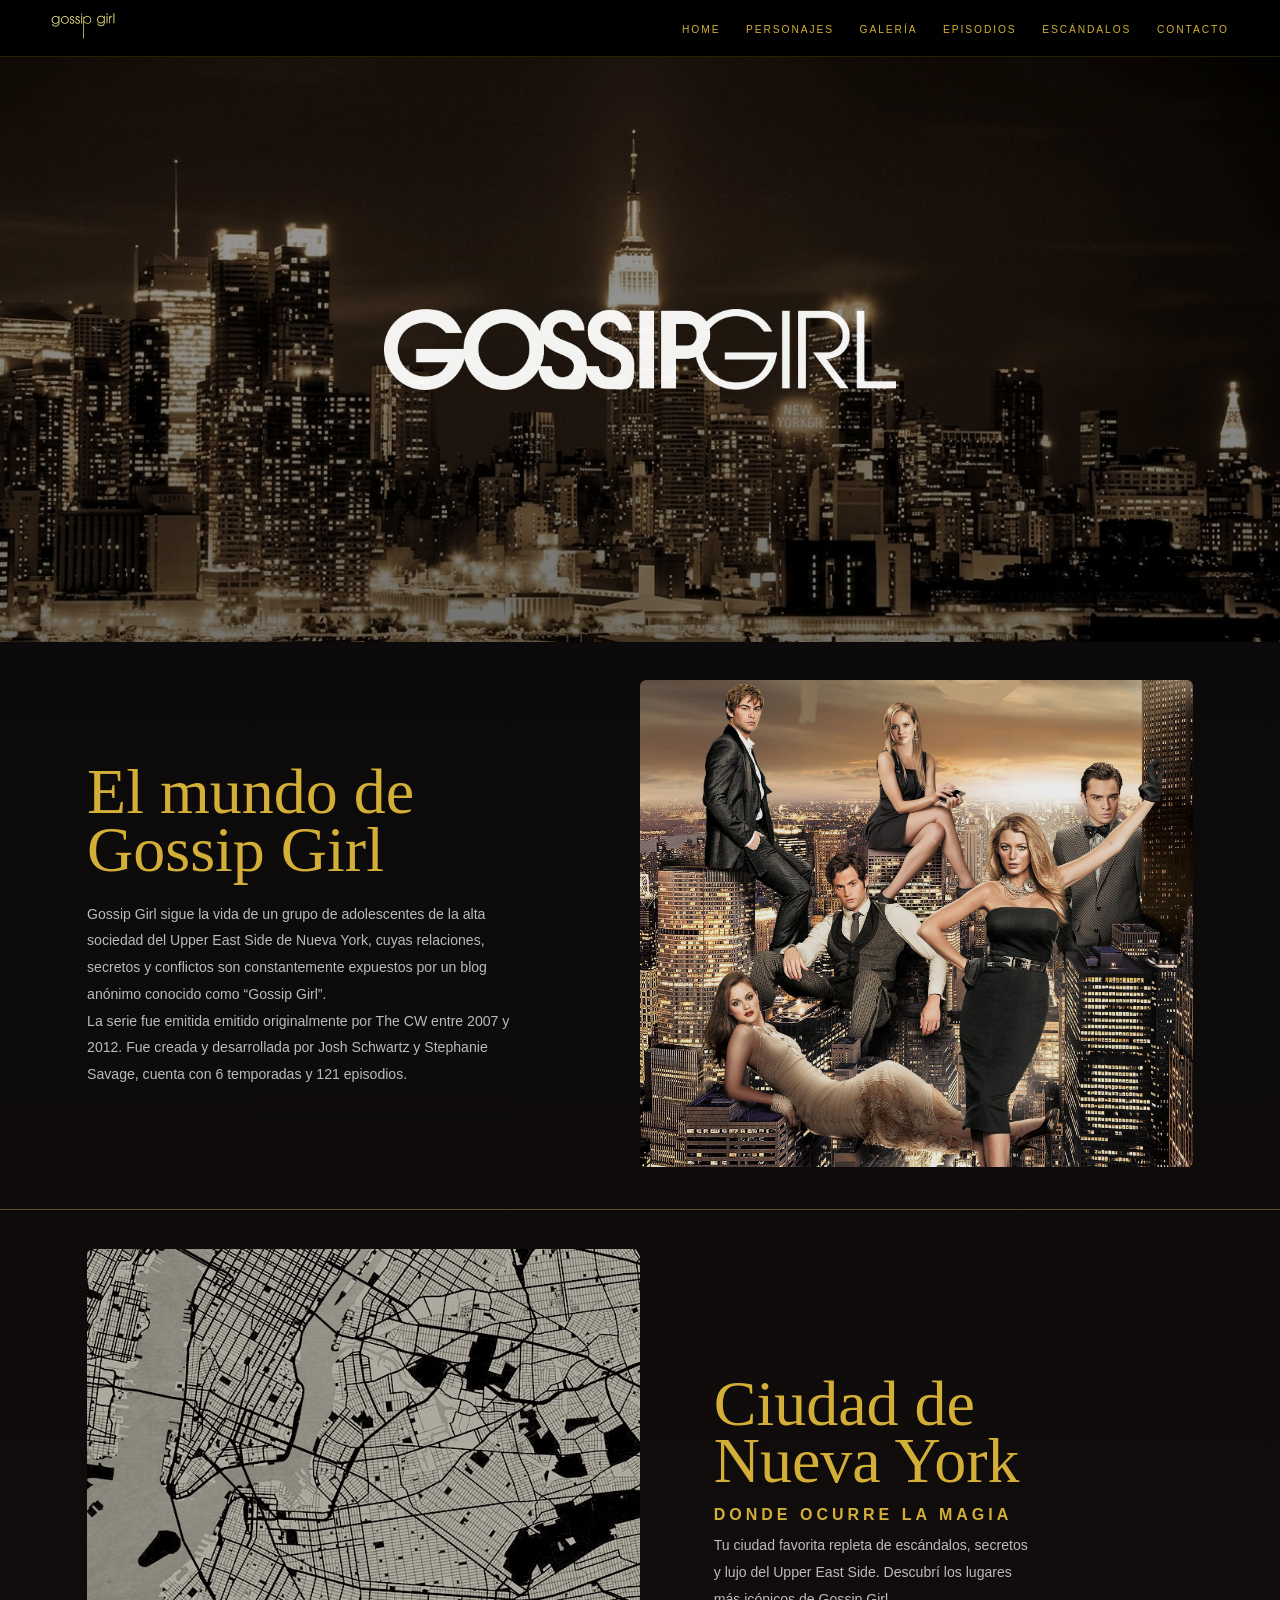
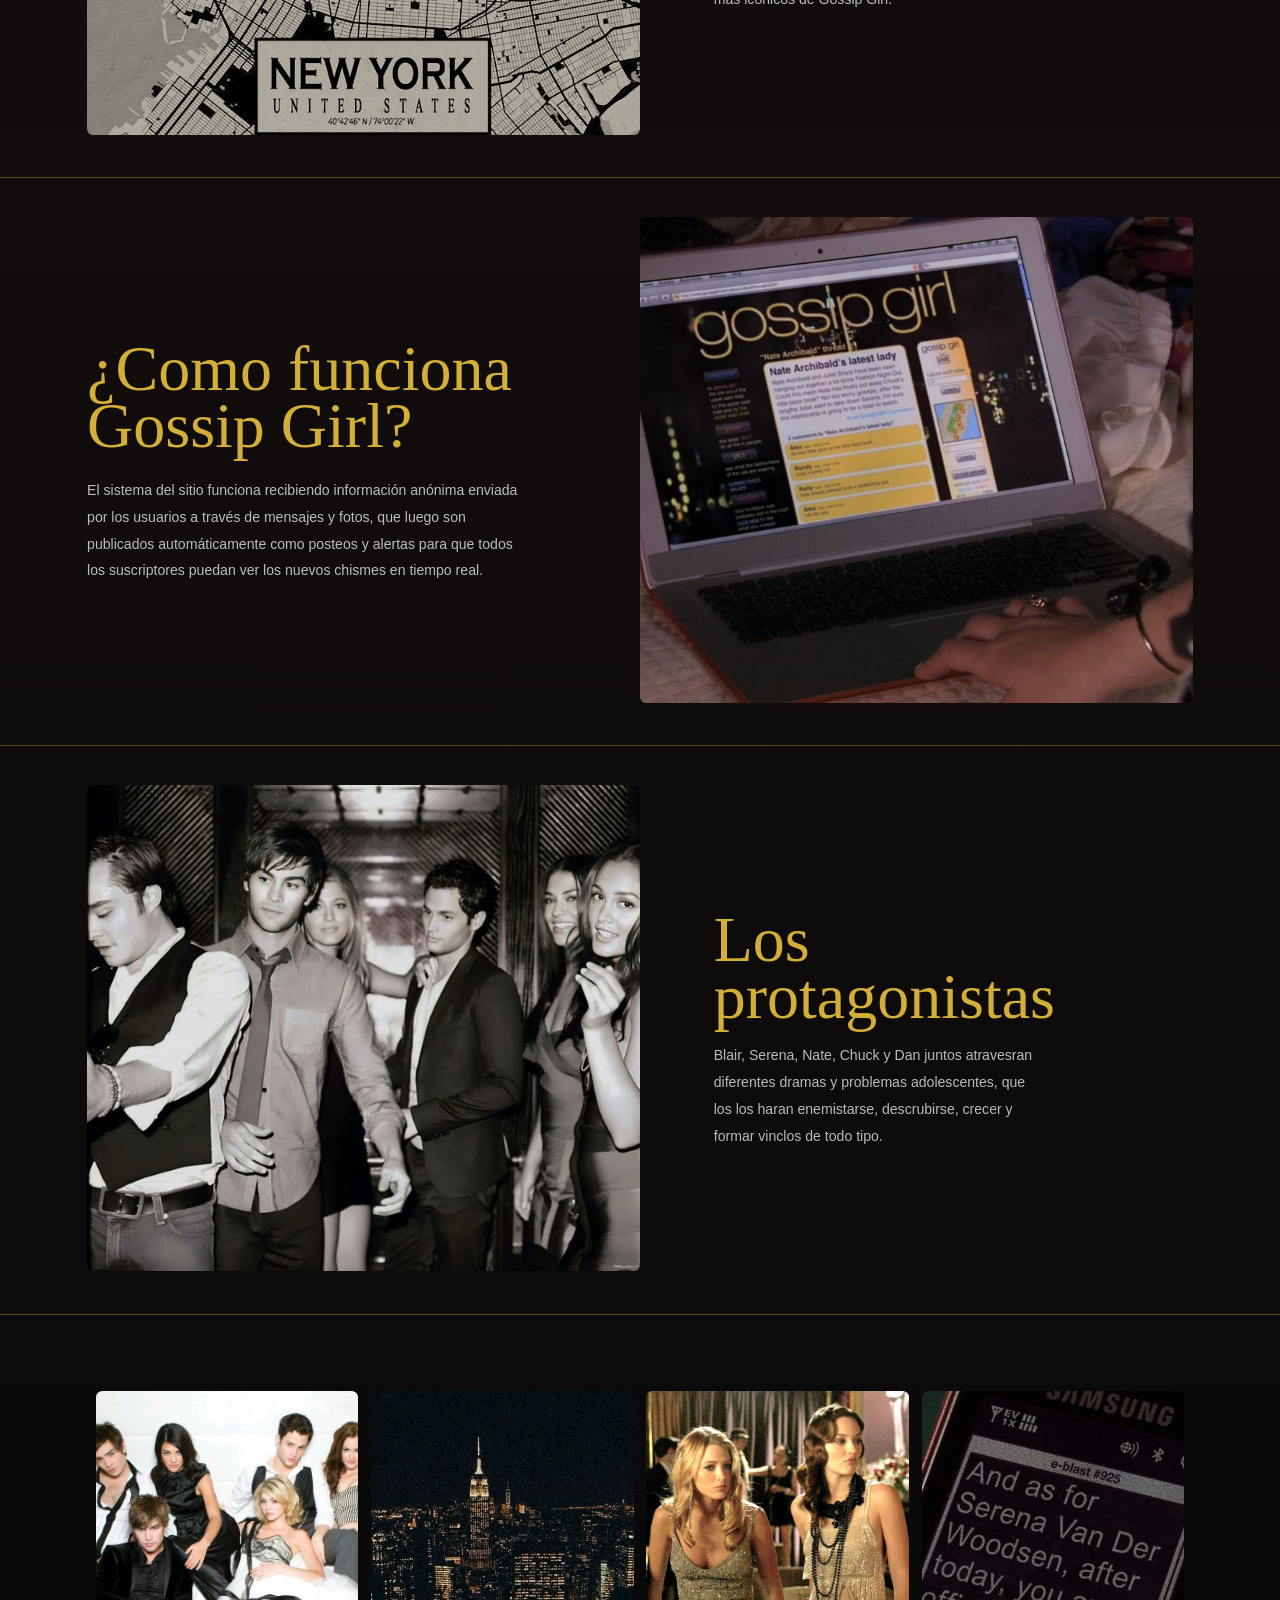
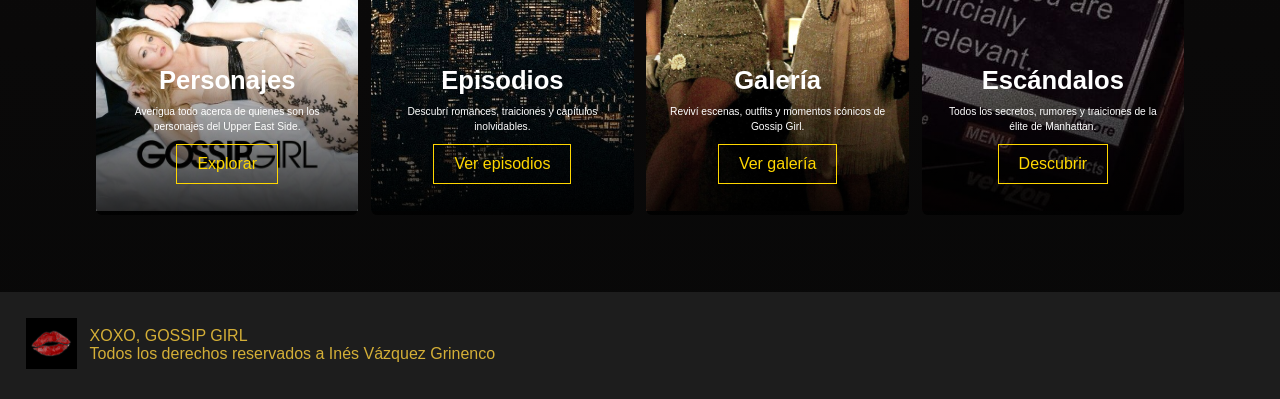
<file: index.html>
<!DOCTYPE html>
<html lang="es">
<head>
    <meta charset="UTF-8">
    <title>Gossip Girl</title>


    <link href="https://fonts.googleapis.com/css2?family=Playfair+Display&display=swap" rel="stylesheet">
    <link rel="stylesheet" href="css/style.css">
    <link rel="icon" href="favicon.ico">

</head>
<body>
    <nav>

        <div class="logo">
            <a href="index.html">
             <img src="logo/logo.png" alt="Gossip Girl Logo"> 
            </a>
        </div>
    
        <ul>
            <li><a href="index.html">HOME</a></li>
            <li><a href="pages/personajes.html">PERSONAJES</a></li>
            <li><a href="pages/imagenes.html">GALERÍA</a></li>
            <li><a href="pages/episodios.html">EPISODIOS</a></li>
            <li><a href="pages/escandalos.html">ESCÁNDALOS</a></li>
            <li><a href="pages/contacto.html">CONTACTO</a></li>
        </ul>
    
    </nav>

    <header>
        <img class="hero-logo" src="img/gossip.png" alt="Gossip Girl">
    </header>
   
    <section class="intro">

        <div class="intro-texto">
            <h2>El mundo de Gossip Girl</h2>
            <p>
                Gossip Girl sigue la vida de un grupo de adolescentes de la alta sociedad del Upper East Side de Nueva York,
                cuyas relaciones, secretos y conflictos son constantemente expuestos por un blog anónimo conocido como “Gossip Girl”.
            </p>
             <p>
               La serie fue emitida emitido originalmente por The CW entre 2007 y 2012. 
               Fue creada y desarrollada por Josh Schwartz y Stephanie Savage, cuenta  con 6 temporadas y 121 episodios.
            </p>
    
        </div>
        <div class="intro-img">
            <img src="img/tapa.jpeg" alt="Gossip Girl">
        </div>
    </section>

    <section class="ny-section">
        <div class="ny-img">
            <img src="img/mapa.ny.jpeg" alt="">
        </div>
        <div class="ny-text">
            <h2>Ciudad de Nueva York</h2>
            <h3>DONDE OCURRE LA MAGIA</h3>
            <p>
                Tu ciudad favorita repleta de escándalos, secretos y lujo del Upper East Side.
                Descubrí los lugares más icónicos de Gossip Girl.
            </p>
        </div>
    </section>

    <section class="intro">

        <div class="intro-texto">
            <h2>¿Como funciona Gossip Girl?</h2>
            <p>El sistema del sitio funciona recibiendo información anónima enviada por los usuarios 
            a través de mensajes y fotos, que luego son publicados automáticamente como posteos y alertas 
            para que todos los suscriptores puedan ver los nuevos chismes en tiempo real.</p>
    
        </div>
        <div class="intro-img">
            <img src="img/intro blast.jpg" alt="Gossip Girl">
        </div>
    </section>

    <section class="ny-section">
        <div class="ny-img">
            <img src="img/horizontalbyn.jpeg" alt="byn">
        </div>
        <div class="ny-text">
            <h2>Los protagonistas</h2>
            <p>
                Blair, Serena, Nate, Chuck y Dan juntos atravesran diferentes 
                dramas y problemas adolescentes, que los los haran enemistarse, descrubirse, crecer y formar vinclos de todo tipo.
            </p>
        </div>
    </section>
 

<section class="mini-home">

    <div class="mini-card">

        <img src="img/publicidad.jpeg" alt="">

        <div class="mini-info">
            <h2>Personajes</h2>

            <p>
                Averigua todo acerca de quienes son los personajes del Upper East Side. 
            </p>

            <a href="pages/personajes.html">Explorar</a>
        </div>

    </div>

    <div class="mini-card">

        <img src="img/nyc.jpeg" alt="">

        <div class="mini-info">
            <h2>Episodios</h2>

            <p>
                Descubrí romances, traiciones y capítulos inolvidables.
            </p>

            <a href="pages/episodios.html">Ver episodios</a>
        </div>

    </div>

    <div class="mini-card">

        <img src="img/looks.jpg" alt="">

        <div class="mini-info">
            <h2>Galería</h2>

            <p>
                Reviví escenas, outfits y momentos icónicos de Gossip Girl.
            </p>

            <a href="pages/imagenes.html">Ver galería</a>
        </div>

    </div>




    <div class="mini-card">

        <img src="img/blast.jpeg" alt="">

        <div class="mini-info">
            <h2>Escándalos</h2>

            <p>
                Todos los secretos, rumores y traiciones de la élite de Manhattan.
            </p>

            <a href="pages/escandalos.html">Descubrir</a>
        </div>

    </div>

</section>
</section>

<footer>

    <section class="footer">

        <div class="footer-left">
            <img src="img/favicon2.png" alt="Beso Gossip Girl">
        </div>

        <div class="footer-bottom">
            <p>XOXO, GOSSIP GIRL</p>
            <p>Todos los derechos reservados a Inés Vázquez Grinenco</p>
        </div>

    </section>

</footer>

</body>
</html>
</file>
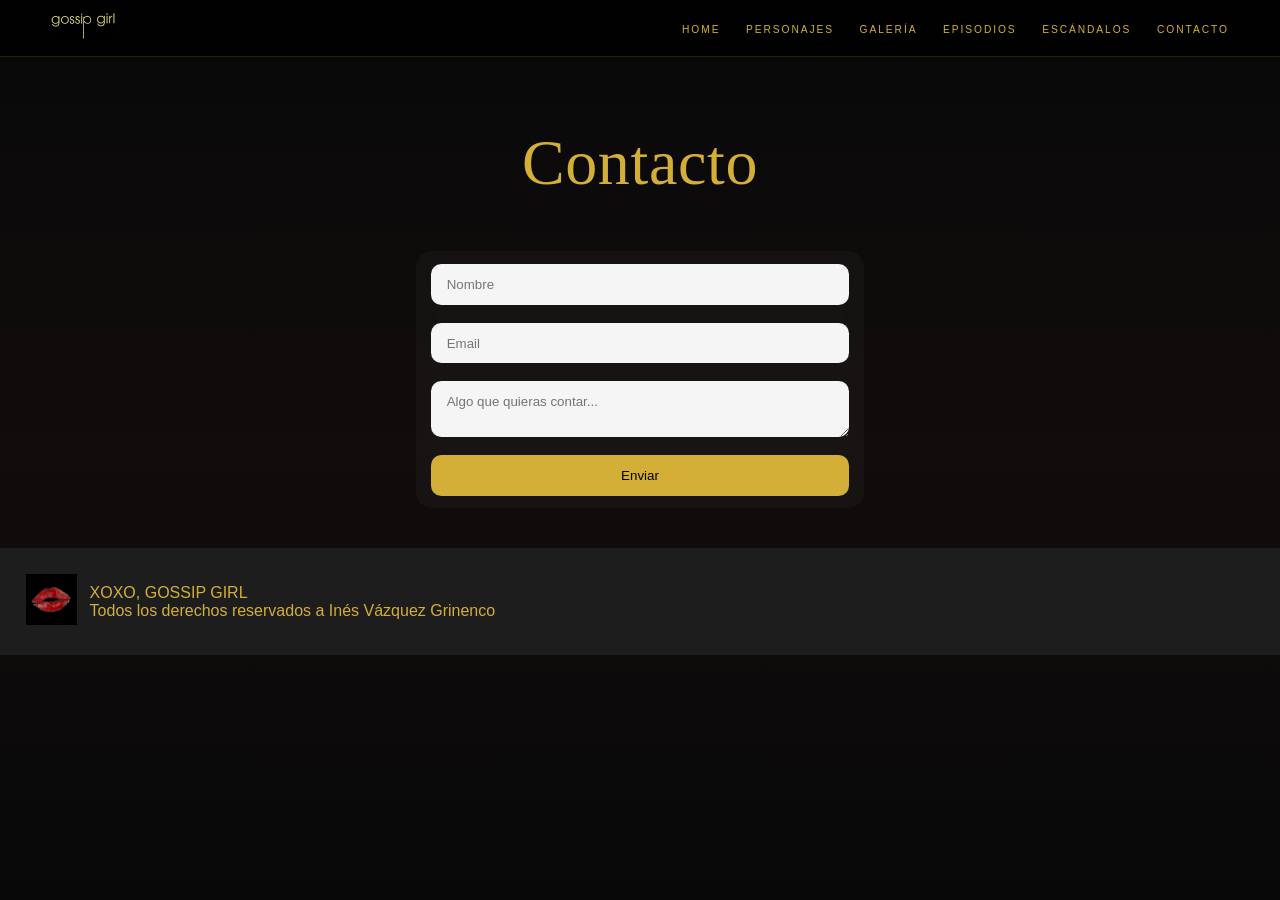
<file: pages/contacto.html>
<!DOCTYPE html>
<html lang="es">
<head>
    <meta charset="UTF-8">
    <title> Contacto </title>
    <link rel="stylesheet" href="../css/style.css">
    <link rel="icon" href="../favicon.ico">
</head>

<body>
 <nav>
    <div class="logo">
        <a href="../index.html">
          <img src="../logo/logo.png" alt="Gossip Girl Logo">
        </a>
    </div>
    
    <ul>
        <li><a href="../index.html">HOME</a></li>
        <li><a href="personajes.html">PERSONAJES</a></li>
        <li><a href="imagenes.html">GALERÍA</a></li>
        <li><a href="episodios.html">EPISODIOS</a></li>
        <li><a href="escandalos.html">ESCÁNDALOS</a></li>
        <li><a href="contacto.html">CONTACTO</a></li>
    </ul>
</nav>
<div class="titulos">
    <h2>Contacto</h2>
</div>
<form>
    <input type="text" placeholder="Nombre" required>
    <input type="email" placeholder="Email" required>
    <textarea placeholder="Algo que quieras contar..."></textarea>
    <button type="submit">Enviar</button>
</form> 
<footer>

    <section class="footer">

        <div class="footer-left">
            <img src="../img/favicon2.png" alt="Beso Gossip Girl">
        </div>

        <div class="footer-bottom">
            <p>XOXO, GOSSIP GIRL</p>
            <p>Todos los derechos reservados a Inés Vázquez Grinenco</p>
        </div>

    </section>

</footer>

</body>
</file>
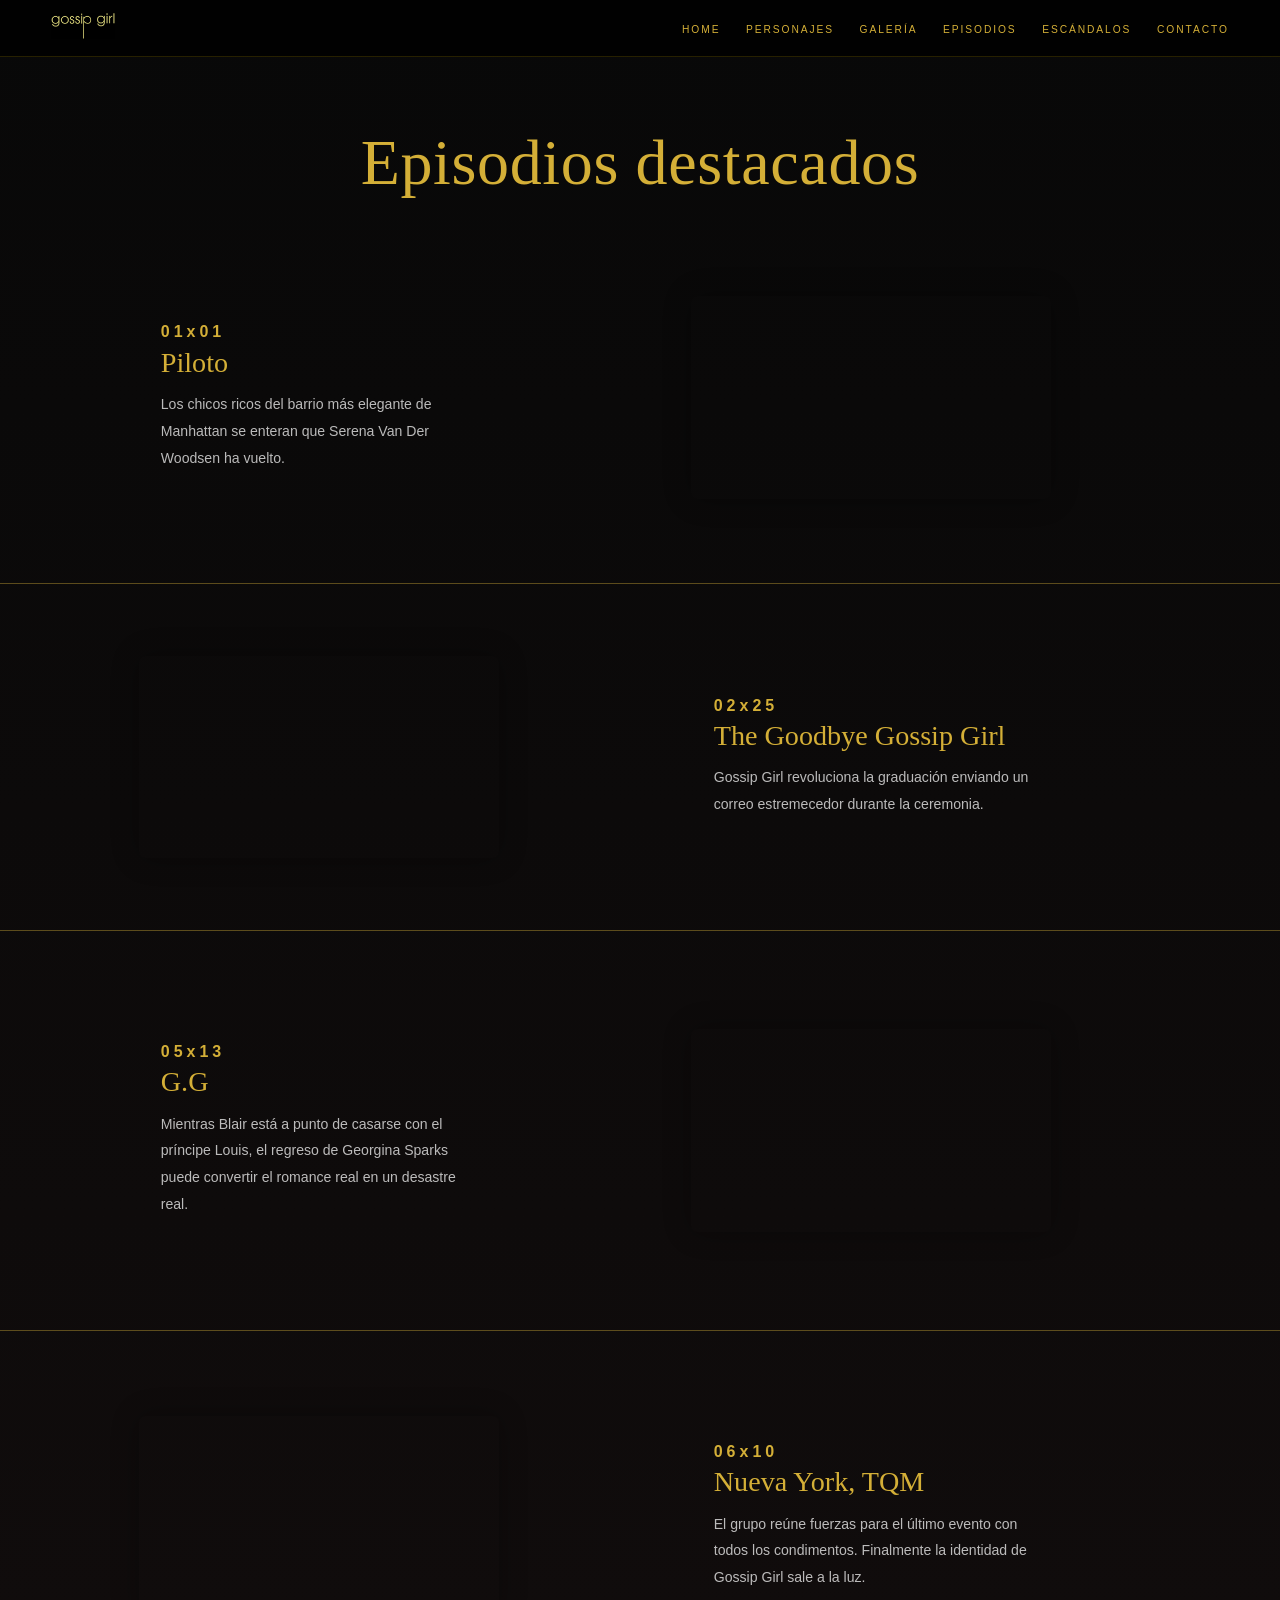
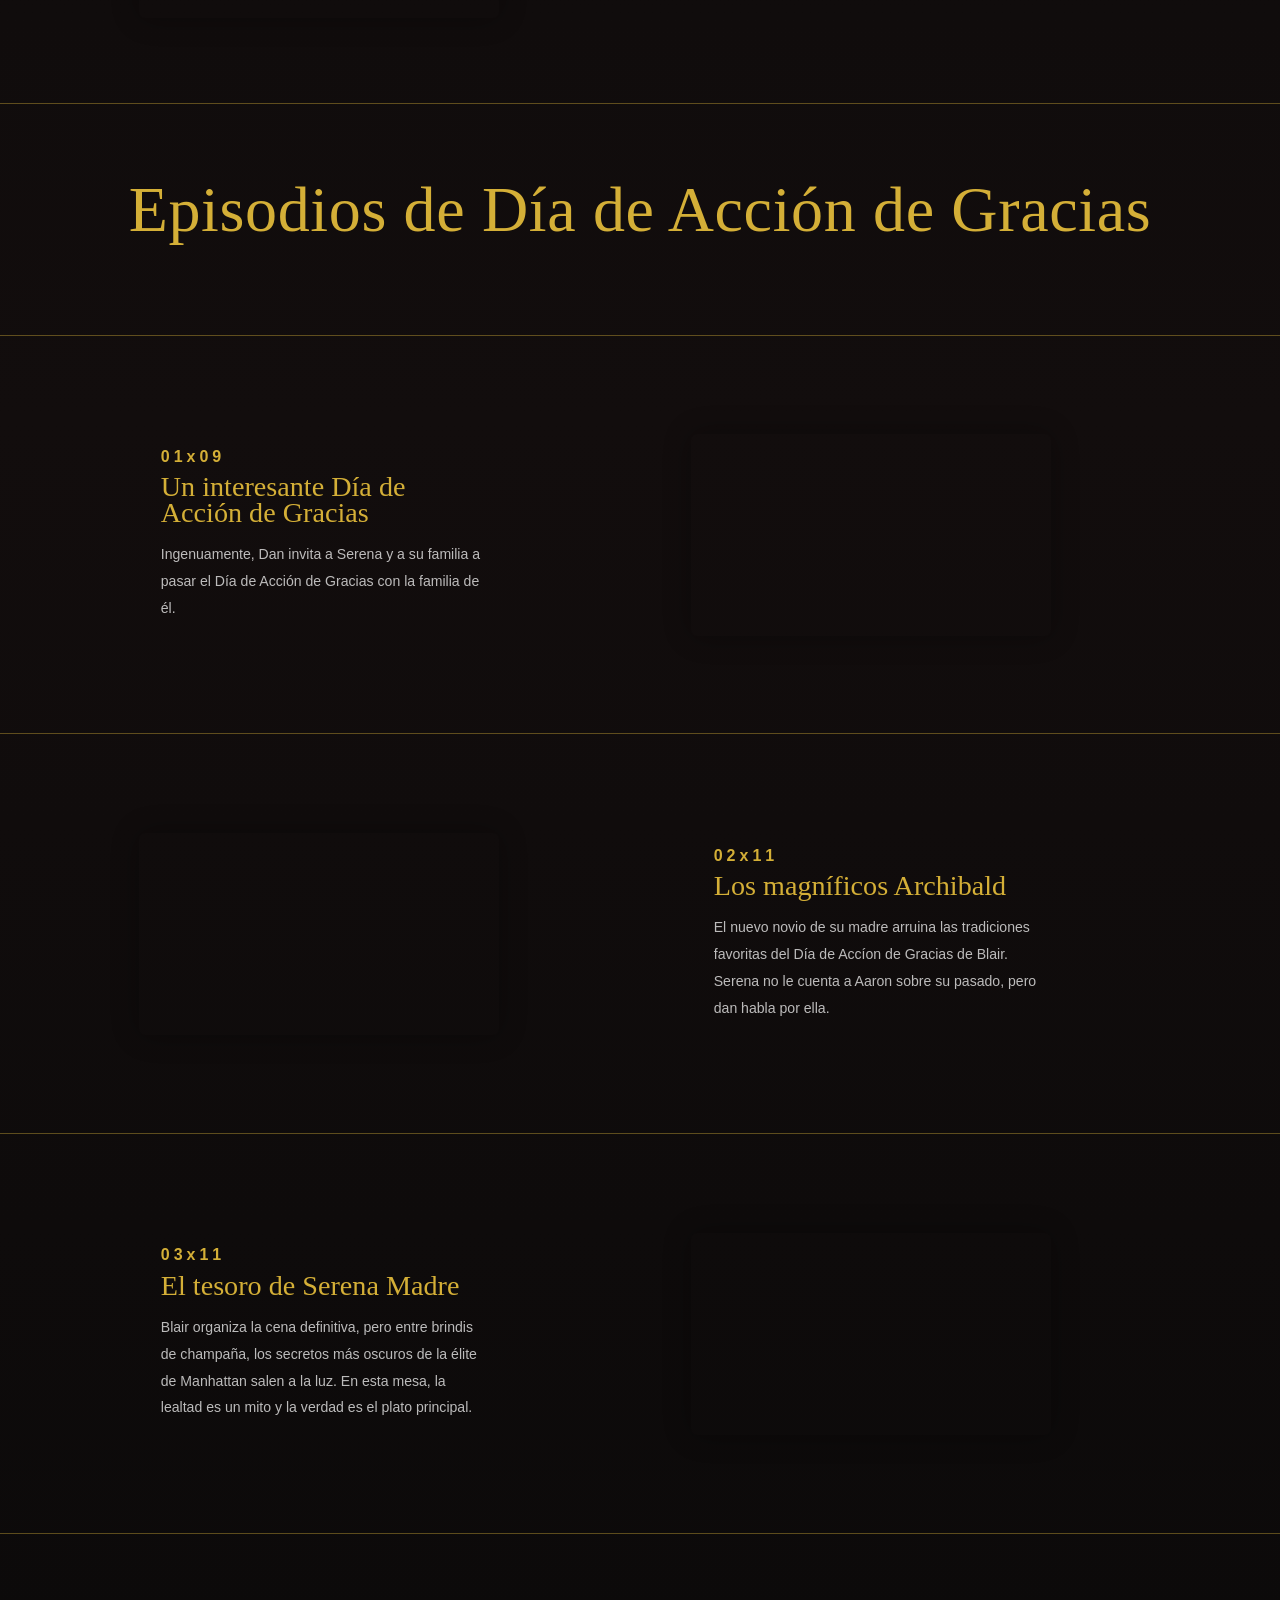
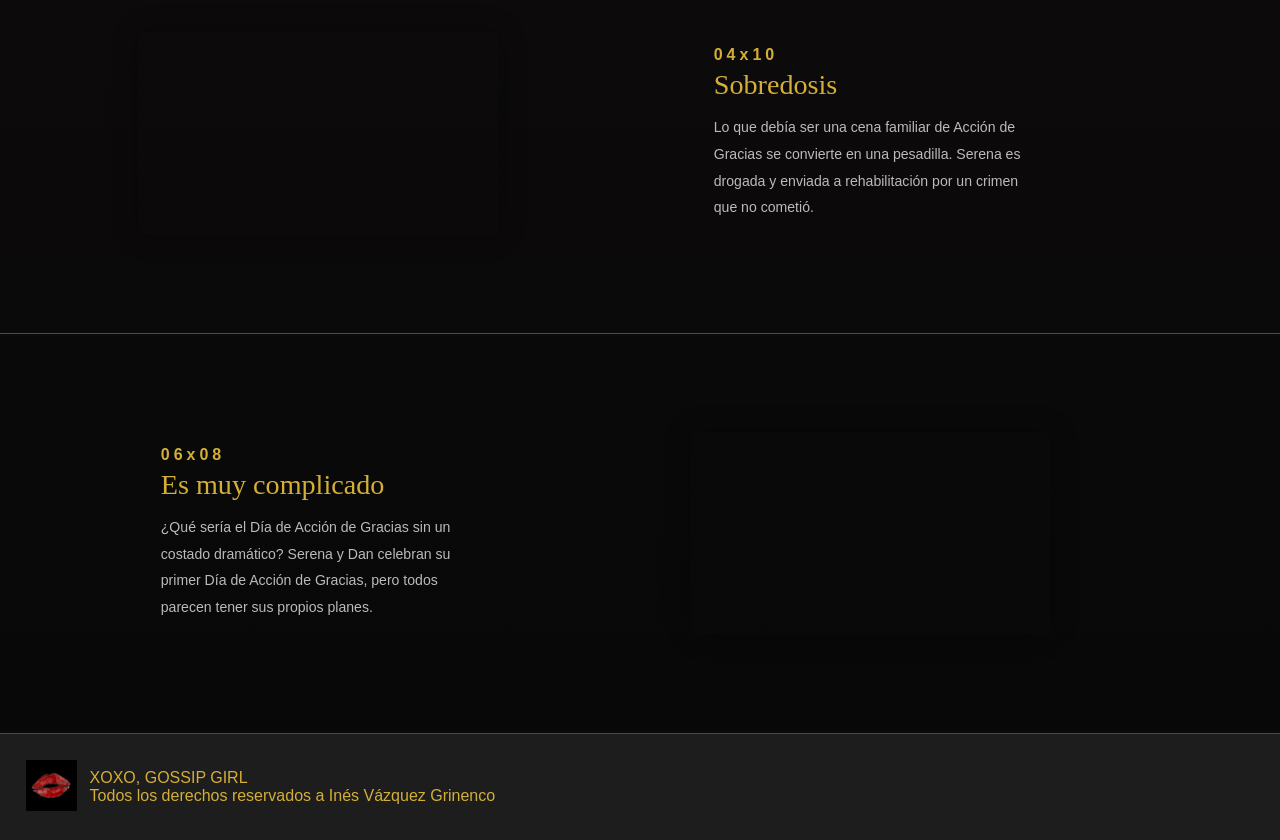
<file: pages/episodios.html>
<!DOCTYPE html>
<html lang="es">
<head>
    <meta charset="UTF-8">
    <title>Personajes</title>
    <link rel="stylesheet" href="../css/style.css">
    <link rel="icon" href="../favicon.ico">
</head>
<body>
<nav>
    <div class="logo">
        <a href="../index.html">
          <img src="../logo/logo.png" alt="Gossip Girl Logo">
        </a>
    </div>
    
    <ul>
        <li><a href="../index.html">HOME</a></li>
        <li><a href="personajes.html">PERSONAJES</a></li>
        <li><a href="imagenes.html">GALERÍA</a></li>
        <li><a href="episodios.html">EPISODIOS</a></li>
        <li><a href="escandalos.html">ESCÁNDALOS</a></li>
        <li><a href="contacto.html">CONTACTO</a></li>
    </ul>
</nav>

<div class="titulos">
    <h2>Episodios destacados</h2>
</div>

<main id="seccion-episodios">

<section class="ny-section">
    <div class="ny-text">
        <h3>01x01</h3>
        <h2>Piloto</h2>
        <p>Los chicos ricos del barrio más elegante de Manhattan se enteran que Serena Van Der Woodsen ha vuelto.</p>
    </div>
    
    <div class="ny-img">
        <div class="video-container">
            <iframe 
                src="https://www.youtube.com/embed/pb1CiblxXM4" 
                frameborder="0" 
                allowfullscreen>
            </iframe> 

         </div>
    </div>
</section>


<section class="ny-section">
    <div class="ny-img">
        <div class="video-container">
            <iframe src="https://www.youtube.com/embed/W_zEg4dL3DA" frameborder="0" allowfullscreen></iframe>
        </div>
    </div>
    <div class="ny-text">
        <h3>02x25</h3>
        <h2>The Goodbye Gossip Girl</h2>
        <p>Gossip Girl revoluciona la graduación enviando un correo estremecedor durante la ceremonia.</p>
    </div>
</section>

<section class="ny-section">
    <div class="ny-text">
        <h3>05x13</h3>
        <h2>G.G</h2>
        <p>Mientras Blair está a punto de casarse con el príncipe Louis, el regreso de Georgina Sparks puede convertir el romance real en un desastre real.</p>
    </div>
    <div class="ny-img">
        <div class="video-container">
            <iframe src="https://www.youtube.com/embed/7-zWteZ2dd8" frameborder="0" allowfullscreen></iframe>
        </div>
    </div>
</section>

<section class="ny-section">
    <div class="ny-img">
        <div class="video-container">
            <iframe src="https://www.youtube.com/embed/3z0z3lvb6pk" frameborder="0" allowfullscreen></iframe>
        </div>
    </div>
    <div class="ny-text">
        <h3>06x10</h3>
        <h2>Nueva York, TQM</h2>
        <p>El grupo reúne fuerzas para el último evento con todos los condimentos. Finalmente la identidad de Gossip Girl sale a la luz.</p>
    </div>
</section>
</main> 



<div class="titulos">
    <h2>Episodios de Día de Acción de Gracias</h2>
</div>
<div class="intro">
    <div class="intro-texto">
       
    </div>
</div>

<main id="seccion-episodios">

<section class="ny-section">
    <div class="ny-text">
        <h3>01x09</h3>
        <h2>Un interesante Día de Acción de Gracias</h2>
        <p>Ingenuamente, Dan invita a Serena y a su familia a pasar el Día de Acción de Gracias con la familia de él.</p>
    </div>
    <div class="ny-img">
        <div class="video-container">
            <iframe src="https://www.youtube.com/embed/3b2t-dRzauE" frameborder="0" allowfullscreen></iframe>
        </div>
    </div>
</section>

<section class="ny-section">
    <div class="ny-img">
        <div class="video-container">
            <iframe src="https://www.youtube.com/embed/b9EFbC8XN94" frameborder="0" allowfullscreen></iframe>
        </div>
    </div>
    <div class="ny-text">
        <h3>02x11</h3>
        <h2>Los magníficos Archibald</h2>
        <p>El nuevo novio de su madre arruina las tradiciones favoritas del Día de Accíon de Gracias de Blair. Serena no le cuenta a Aaron sobre su pasado, pero dan habla por ella.</p>
    </div>
</section>

<section class="ny-section">
    <div class="ny-text">
        <h3>03x11</h3>
        <h2>El tesoro de Serena Madre</h2>
        <p>Blair organiza la cena definitiva, pero entre brindis de champaña, los secretos más oscuros de la élite de Manhattan salen a la luz. En esta mesa, la lealtad es un mito y la verdad es el plato principal.</p>
    </div>
    <div class="ny-img">
        <div class="video-container">
            <iframe src="https://www.youtube.com/embed/IzvgWU3owgw" frameborder="0" allowfullscreen></iframe>
        </div>
    </div>
</section>

<section class="ny-section">
    <div class="ny-img">
        <div class="video-container">
            <iframe src="https://www.youtube.com/embed/0F0cP5iPdx4" frameborder="0" allowfullscreen></iframe>
        </div>
    </div>
    <div class="ny-text">
        <h3>04x10</h3>
        <h2>Sobredosis</h2>
        <p>Lo que debía ser una cena familiar de Acción de Gracias se convierte en una pesadilla. Serena es drogada y enviada a rehabilitación por un crimen que no cometió.</p>
    </div>
</section>

<section class="ny-section">
    <div class="ny-text">
        <h3>06x08</h3>
        <h2>Es muy complicado</h2>
        <p>¿Qué sería el Día de Acción de Gracias sin un costado dramático? Serena y Dan celebran su primer Día de Acción de Gracias, pero todos parecen tener sus propios planes. </p>
    </div>
    <div class="ny-img">
        <div class="video-container">
            <iframe src="https://www.youtube.com/embed/4vjLIt-cObk" frameborder="0" allowfullscreen></iframe>
        </div>
    </div>
</section>

</main>
<footer>

    <section class="footer">

        <div class="footer-left">
            <img src="../img/favicon2.png" alt="Beso Gossip Girl">
        </div>

        <div class="footer-bottom">
            <p>XOXO, GOSSIP GIRL</p>
            <p>Todos los derechos reservados a Inés Vázquez Grinenco</p>
        </div>

    </section>

</footer>

</body>
</file>
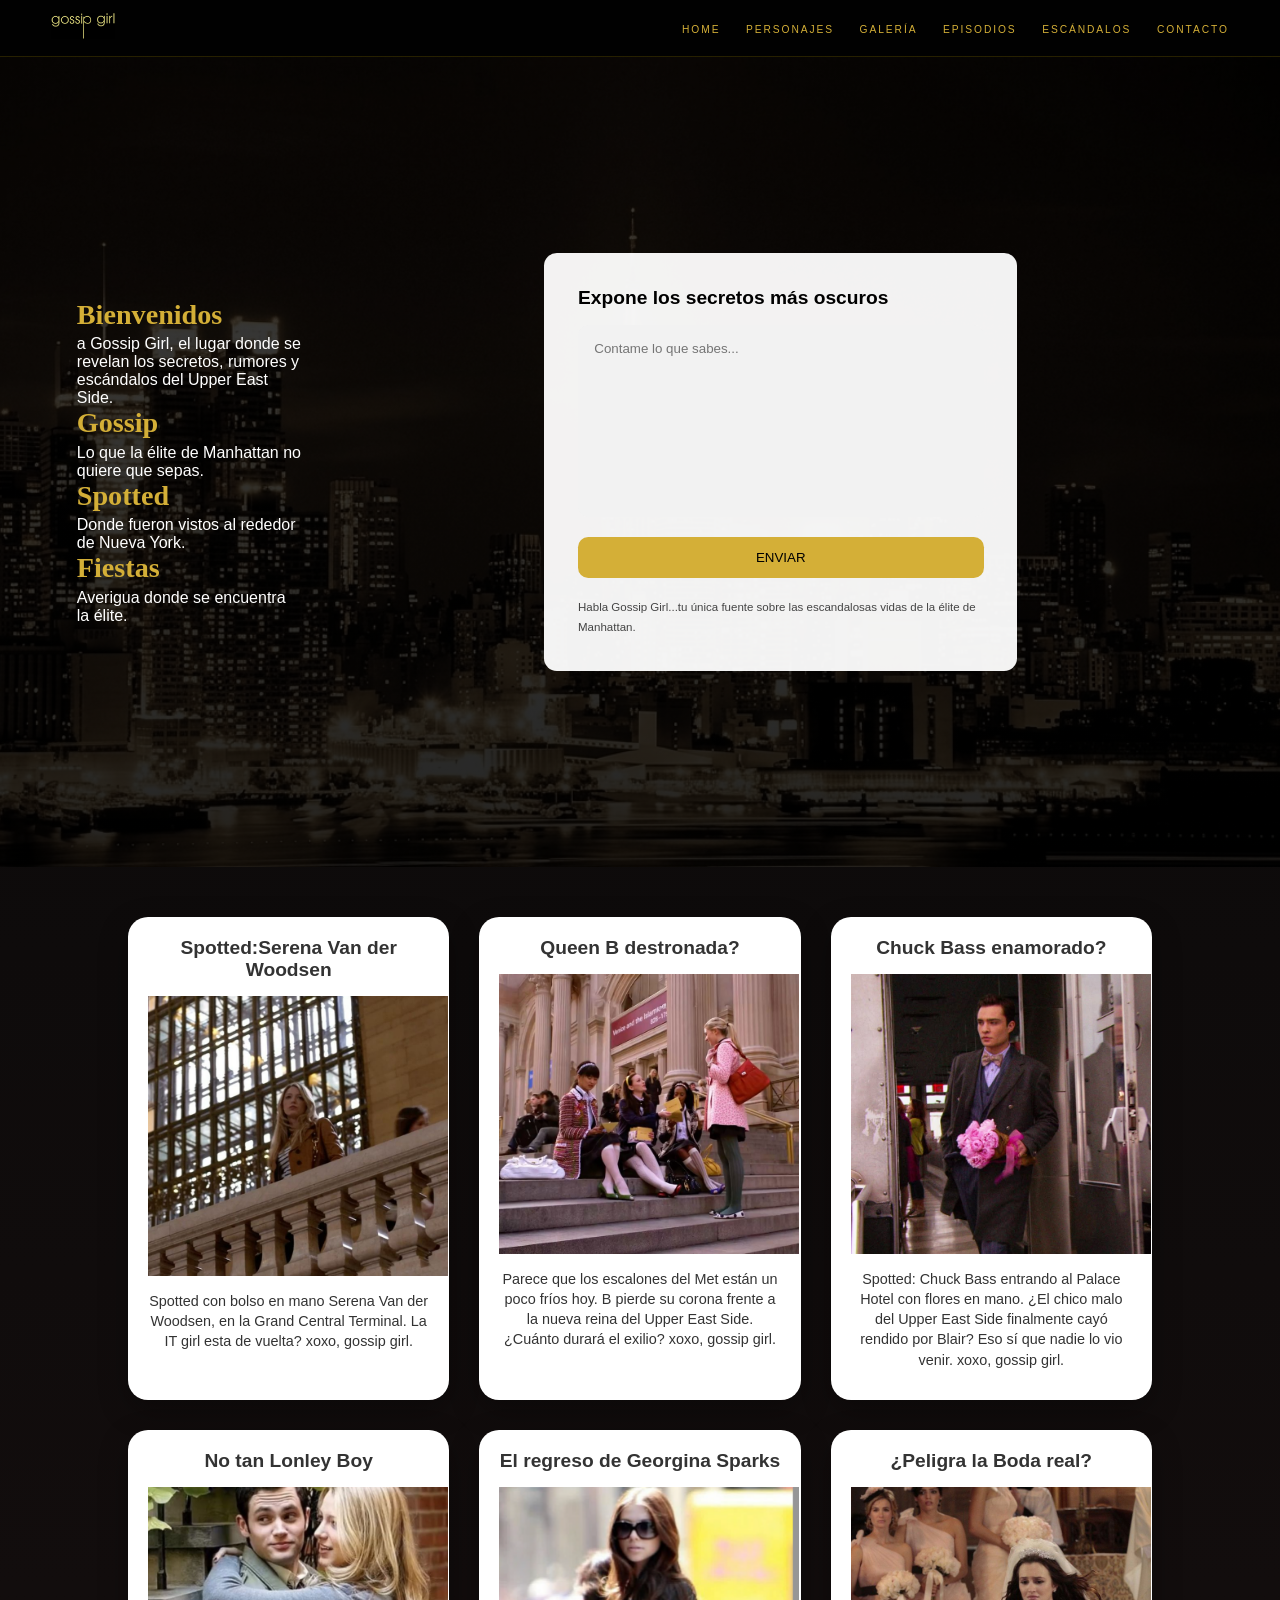
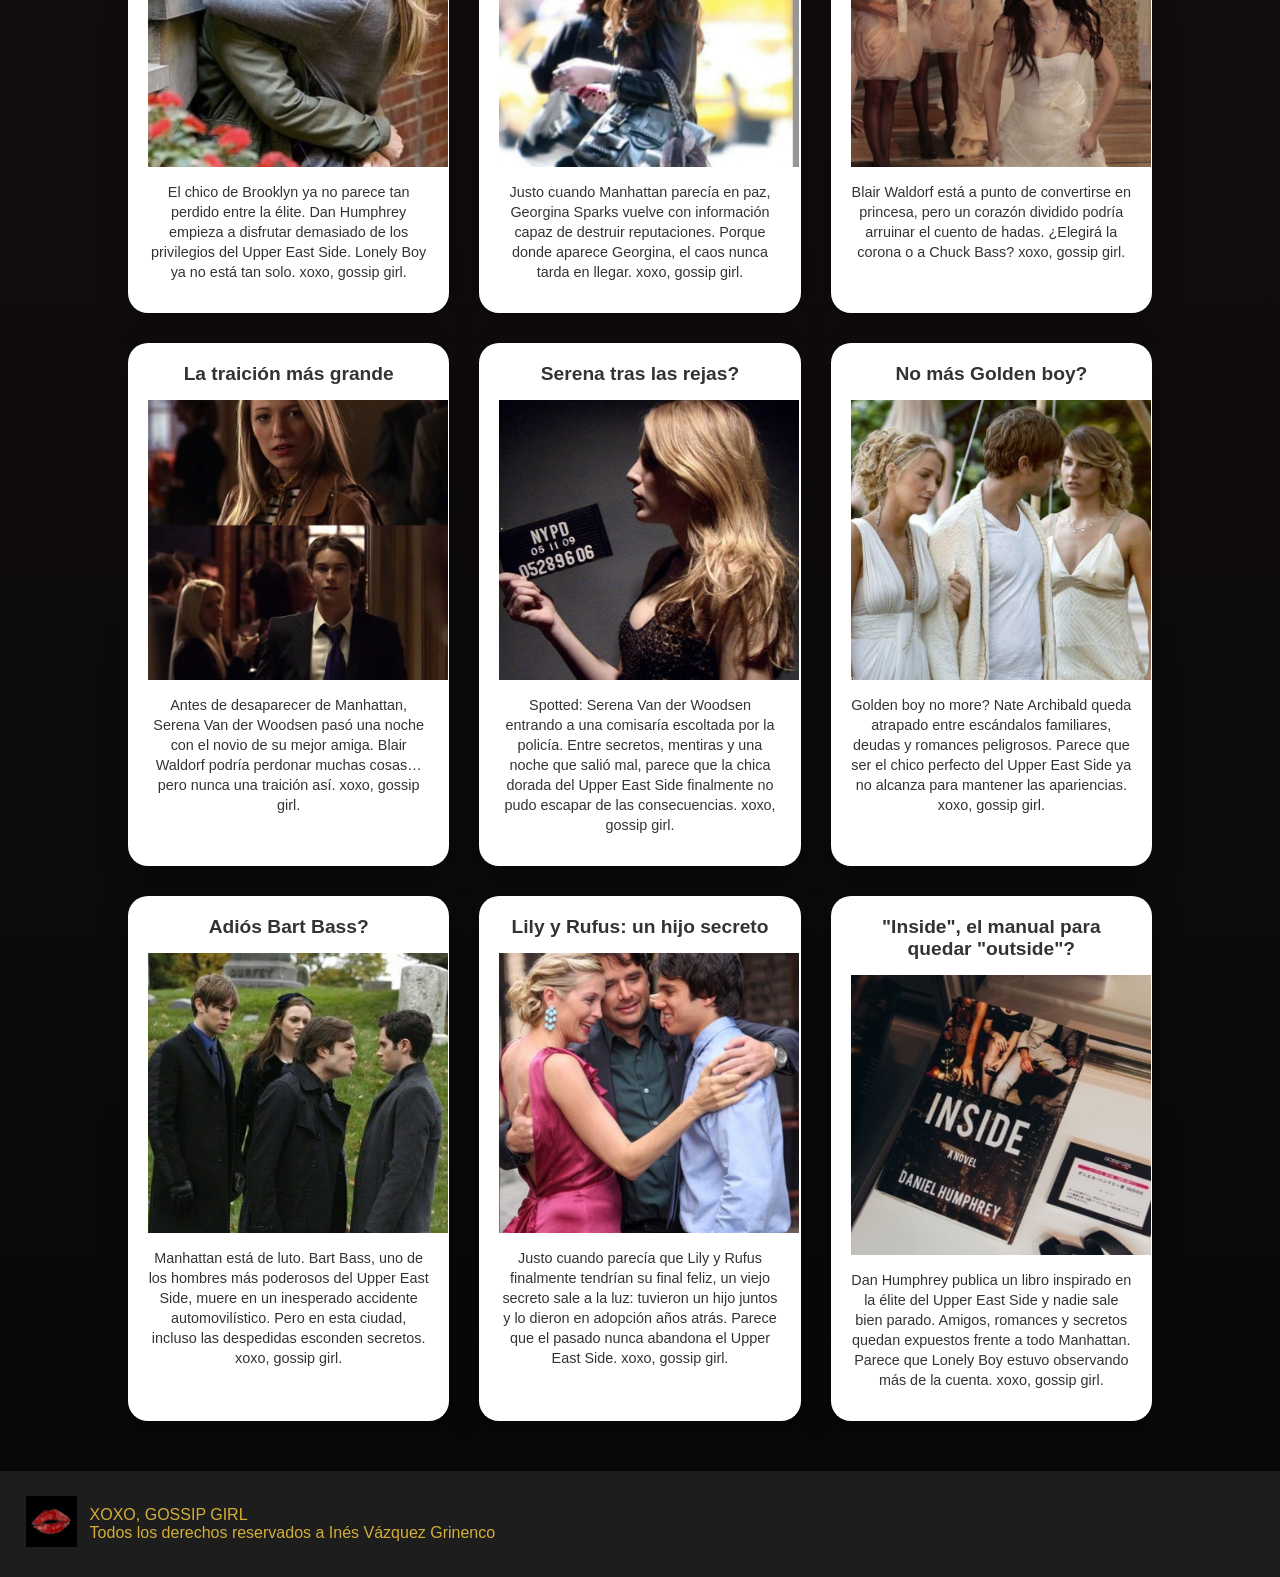
<file: pages/escandalos.html>
<!DOCTYPE html>
<html lang="es">
<head>
    <meta charset="UTF-8">
    <title>Escandalos</title>
    <link rel="stylesheet" href="../css/style.css">
    <link rel="icon" href="../favicon.ico">
</head>
<body>

<nav>
    <div class="logo">
        <a href="../index.html">
          <img src="../logo/logo.png" alt="Gossip Girl Logo">
        </a>
    </div>
    
    <ul>
        <li><a href="../index.html">HOME</a></li>
        <li><a href="personajes.html">PERSONAJES</a></li>
        <li><a href="imagenes.html">GALERÍA</a></li>
        <li><a href="episodios.html">EPISODIOS</a></li>
        <li><a href="escandalos.html">ESCÁNDALOS</a></li>
        <li><a href="contacto.html">CONTACTO</a></li>
    </ul>
</nav>
<section class="gossip-layout">
    <!-- IZQUIERDA -->
    <div class="gossip-menu">
        <h3>Bienvenidos</h3>
        <p>a Gossip Girl, el lugar donde se revelan los secretos, rumores y escándalos del Upper East Side.</p>
        <h3>Gossip</h3>
        <p>Lo que la élite de Manhattan no quiere que sepas. </p>
        <h3>Spotted</h3>
        <p>Donde fueron vistos al rededor de Nueva York.</p>
        <h3>Fiestas</h3>
        <p>Averigua donde se encuentra la élite.</p>
    </div>
    <!-- CENTRO -->
    <div class="gossip-box">
        <h4>Expone los secretos más oscuros</h4>
        <textarea placeholder="Contame lo que sabes..."></textarea>
        <button>ENVIAR</button>
        <p class="xoxo">
            Habla Gossip Girl...tu única fuente sobre las escandalosas vidas de la élite de Manhattan.
        </p>
    </div>
</section>


<section class="feed-escandalos">
   
    <div class="card-escandalo">
        <h3>Spotted:Serena Van der Woodsen</h3>
        <div class="imagen-contenedor">
            <img src="..//img/Serena Van Der Woodsen.jpeg" >
            <div class="texto-escandalo">
             <p>Spotted con bolso en mano Serena Van der Woodsen, en la Grand Central Terminal. La IT girl esta de vuelta? xoxo, gossip girl.</p>
           </div>
        </div>
    </div>

    <div class="card-escandalo">
        <h3>Queen B destronada?</h3>
        <div class="imagen-contenedor">
            <img src="..//img/gossip girl wallpaper.jpeg ">
            <div class="texto-escandalo">
             <p>Parece que los escalones del Met están un poco fríos hoy. B pierde su corona frente a la nueva reina del Upper East Side. ¿Cuánto durará el exilio? xoxo, gossip girl.</p>
            </div>
        </div>
    </div>
   
       <div class="card-escandalo">
        <h3>Chuck Bass enamorado?</h3>
        <div class="imagen-contenedor">
            <img src="../img/chuck flores.jpeg">
            <div class="texto-escandalo">
                <p>Spotted: Chuck Bass entrando al Palace Hotel con flores en mano. ¿El chico malo del Upper East Side finalmente cayó rendido por Blair? Eso sí que nadie lo vio venir. xoxo, gossip girl.</p>
            </div>
        </div>
    </div>

    <div class="card-escandalo">
        <h3> No tan Lonley Boy</h3>
        <div class="imagen-contenedor">
            <img src="../img/dan s.jpeg">
            <div class="texto-escandalo">
                <p>El chico de Brooklyn ya no parece tan perdido entre la élite. Dan Humphrey empieza a disfrutar demasiado de los privilegios del Upper East Side. Lonely Boy ya no está tan solo. xoxo, gossip girl.</p>
            </div>
        </div>
    </div>

    <div class="card-escandalo">
        <h3>El regreso de Georgina Sparks</h3>
        <div class="imagen-contenedor">
            <img src="../img/georgina1.png">
            <div class="texto-escandalo">
                <p>Justo cuando Manhattan parecía en paz, Georgina Sparks vuelve con información capaz de destruir reputaciones. Porque donde aparece Georgina, el caos nunca tarda en llegar. xoxo, gossip girl.</p>
            </div>
        </div>
    </div>

    <div class="card-escandalo">
        <h3>¿Peligra la Boda real?</h3>
        <div class="imagen-contenedor">
            <img src="../img/wedding.jpeg">
            <div class="texto-escandalo">
                <p>Blair Waldorf está a punto de convertirse en princesa, pero un corazón dividido podría arruinar el cuento de hadas. ¿Elegirá la corona o a Chuck Bass? xoxo, gossip girl.</p>
            </div>
        </div>
    </div>

    <div class="card-escandalo">
        <h3>La traición más grande</h3>
        <div class="imagen-contenedor">
            <img src="../img/serena and nate.jpeg">
            <div class="texto-escandalo">
                <p>Antes de desaparecer de Manhattan, Serena Van der Woodsen pasó una noche con el novio de su mejor amiga. Blair Waldorf podría perdonar muchas cosas… pero nunca una traición así. xoxo, gossip girl.</p>
            </div>
        </div>
    </div>
   



<div class="card-escandalo">
    <h3>Serena tras las rejas?</h3>
    <div class="imagen-contenedor">
        <img src="../img/serena presa.jpeg">
        <div class="texto-escandalo">
            <p>Spotted: Serena Van der Woodsen entrando a una comisaría escoltada por la policía. Entre secretos, mentiras y una noche que salió mal, parece que la chica dorada del Upper East Side finalmente no pudo escapar de las consecuencias. xoxo, gossip girl.</p>
        </div>
    </div>
</div>

<div class="card-escandalo">
    <h3>No más Golden boy?</h3>
    <div class="imagen-contenedor">
        <img src="../img/nate3.jpg">
        <div class="texto-escandalo">
            <p>Golden boy no more? Nate Archibald queda atrapado entre escándalos familiares, deudas y romances peligrosos. Parece que ser el chico perfecto del Upper East Side ya no alcanza para mantener las apariencias. xoxo, gossip girl.</p>
        </div>
    </div>
</div>

<div class="card-escandalo">
    <h3>Adiós Bart Bass?</h3>
    <div class="imagen-contenedor">
        <img src="../img/muerte bart.jpeg">
        <div class="texto-escandalo">
            <p>Manhattan está de luto. Bart Bass, uno de los hombres más poderosos del Upper East Side, muere en un inesperado accidente automovilístico. Pero en esta ciudad, incluso las despedidas esconden secretos. xoxo, gossip girl.</p>
        </div>
    </div>
</div>

 <div class="card-escandalo">
    <h3>Lily y Rufus: un hijo secreto</h3>
    <div class="imagen-contenedor">
        <img src="../img/hijo lyr.png">
        <div class="texto-escandalo">
            <p>Justo cuando parecía que Lily y Rufus finalmente tendrían su final feliz, un viejo secreto sale a la luz: tuvieron un hijo juntos y lo dieron en adopción años atrás. Parece que el pasado nunca abandona el Upper East Side. xoxo, gossip girl.</p>
        </div>
    </div>
</div>

<div class="card-escandalo">
    <h3>"Inside", el manual para quedar "outside"?</h3>
    <div class="imagen-contenedor">
        <img src="../img/inside.jpeg">
        <div class="texto-escandalo">
            <p>Dan Humphrey publica un libro inspirado en la élite del Upper East Side y nadie sale bien parado. Amigos, romances y secretos quedan expuestos frente a todo Manhattan. Parece que Lonely Boy estuvo observando más de la cuenta. xoxo, gossip girl.</p>
        </div>
    </div>
</div>
</section>


  <footer>

    <section class="footer">

        <div class="footer-left">
            <img src="../img/favicon2.png" alt="Beso Gossip Girl">
        </div>

        <div class="footer-bottom">
            <p>XOXO, GOSSIP GIRL</p>
            <p>Todos los derechos reservados a Inés Vázquez Grinenco</p>
        </div>

    </section>

</footer>

</body>
</file>
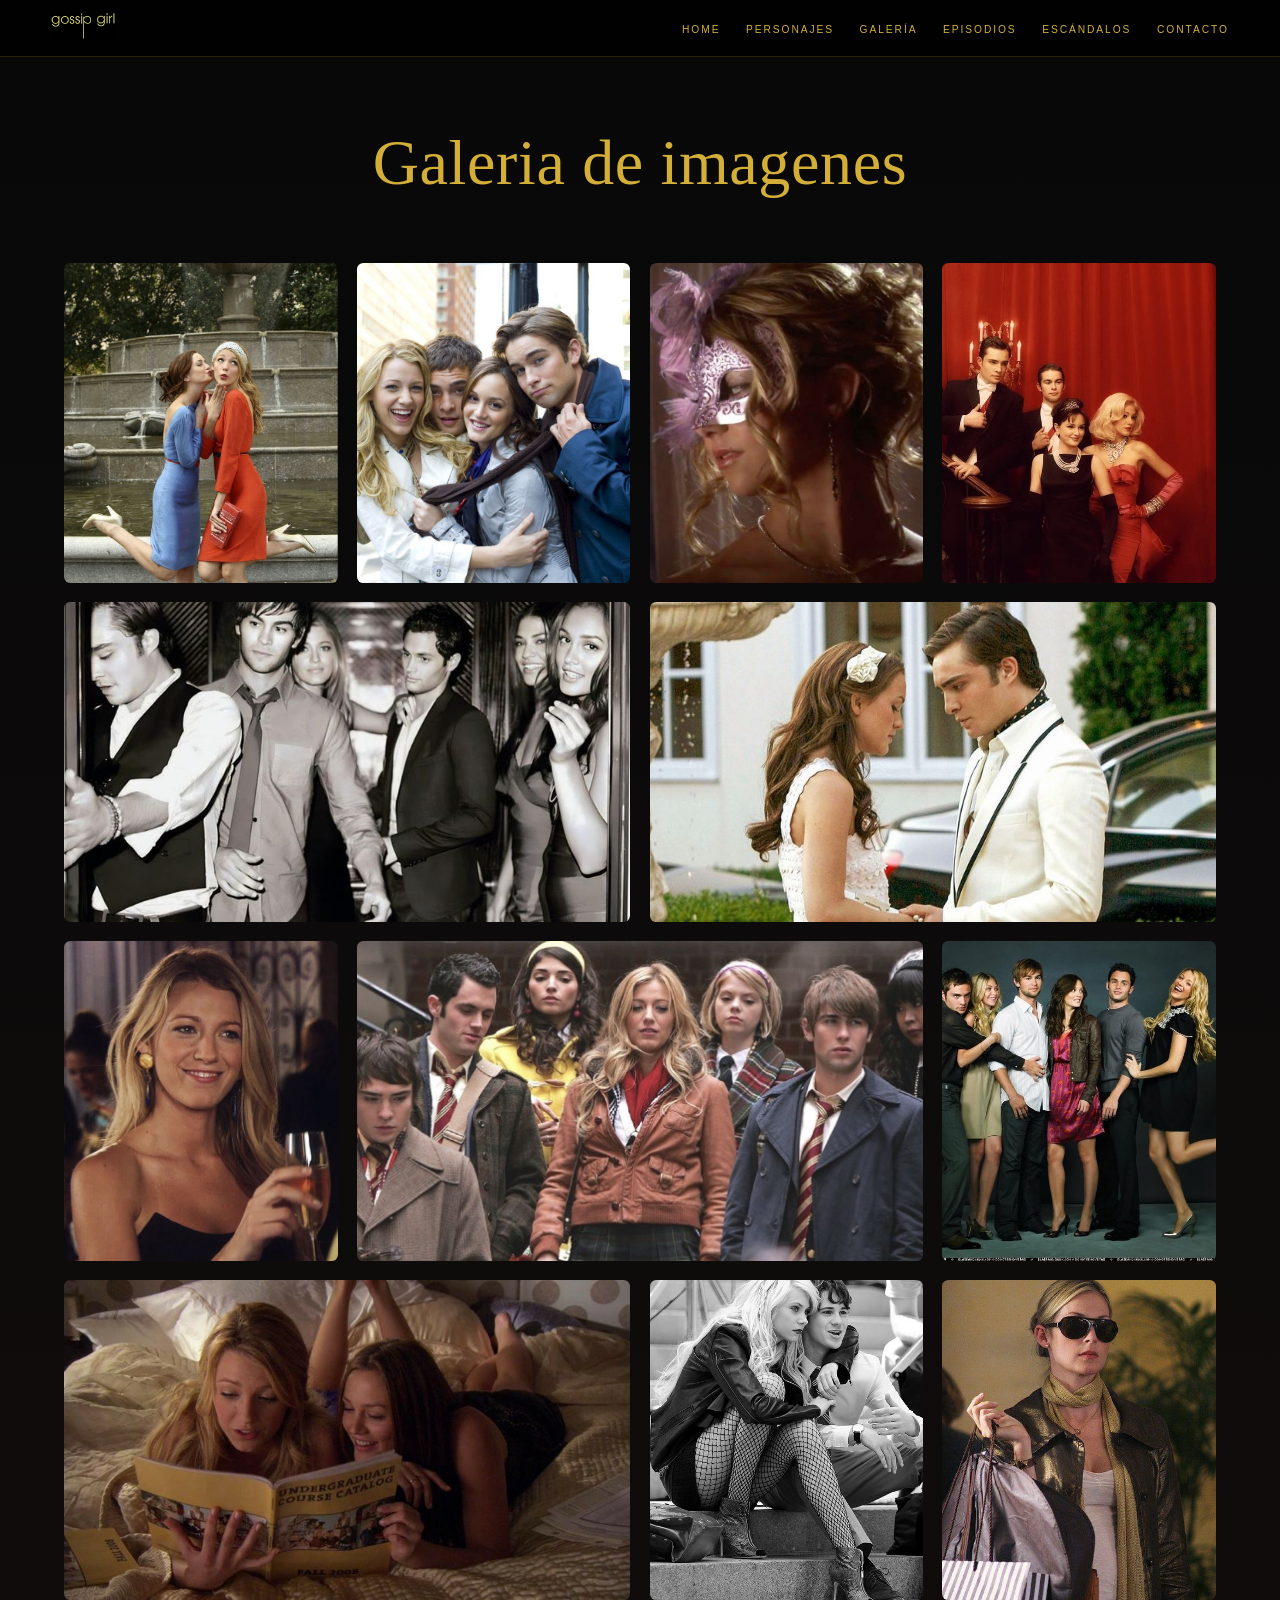
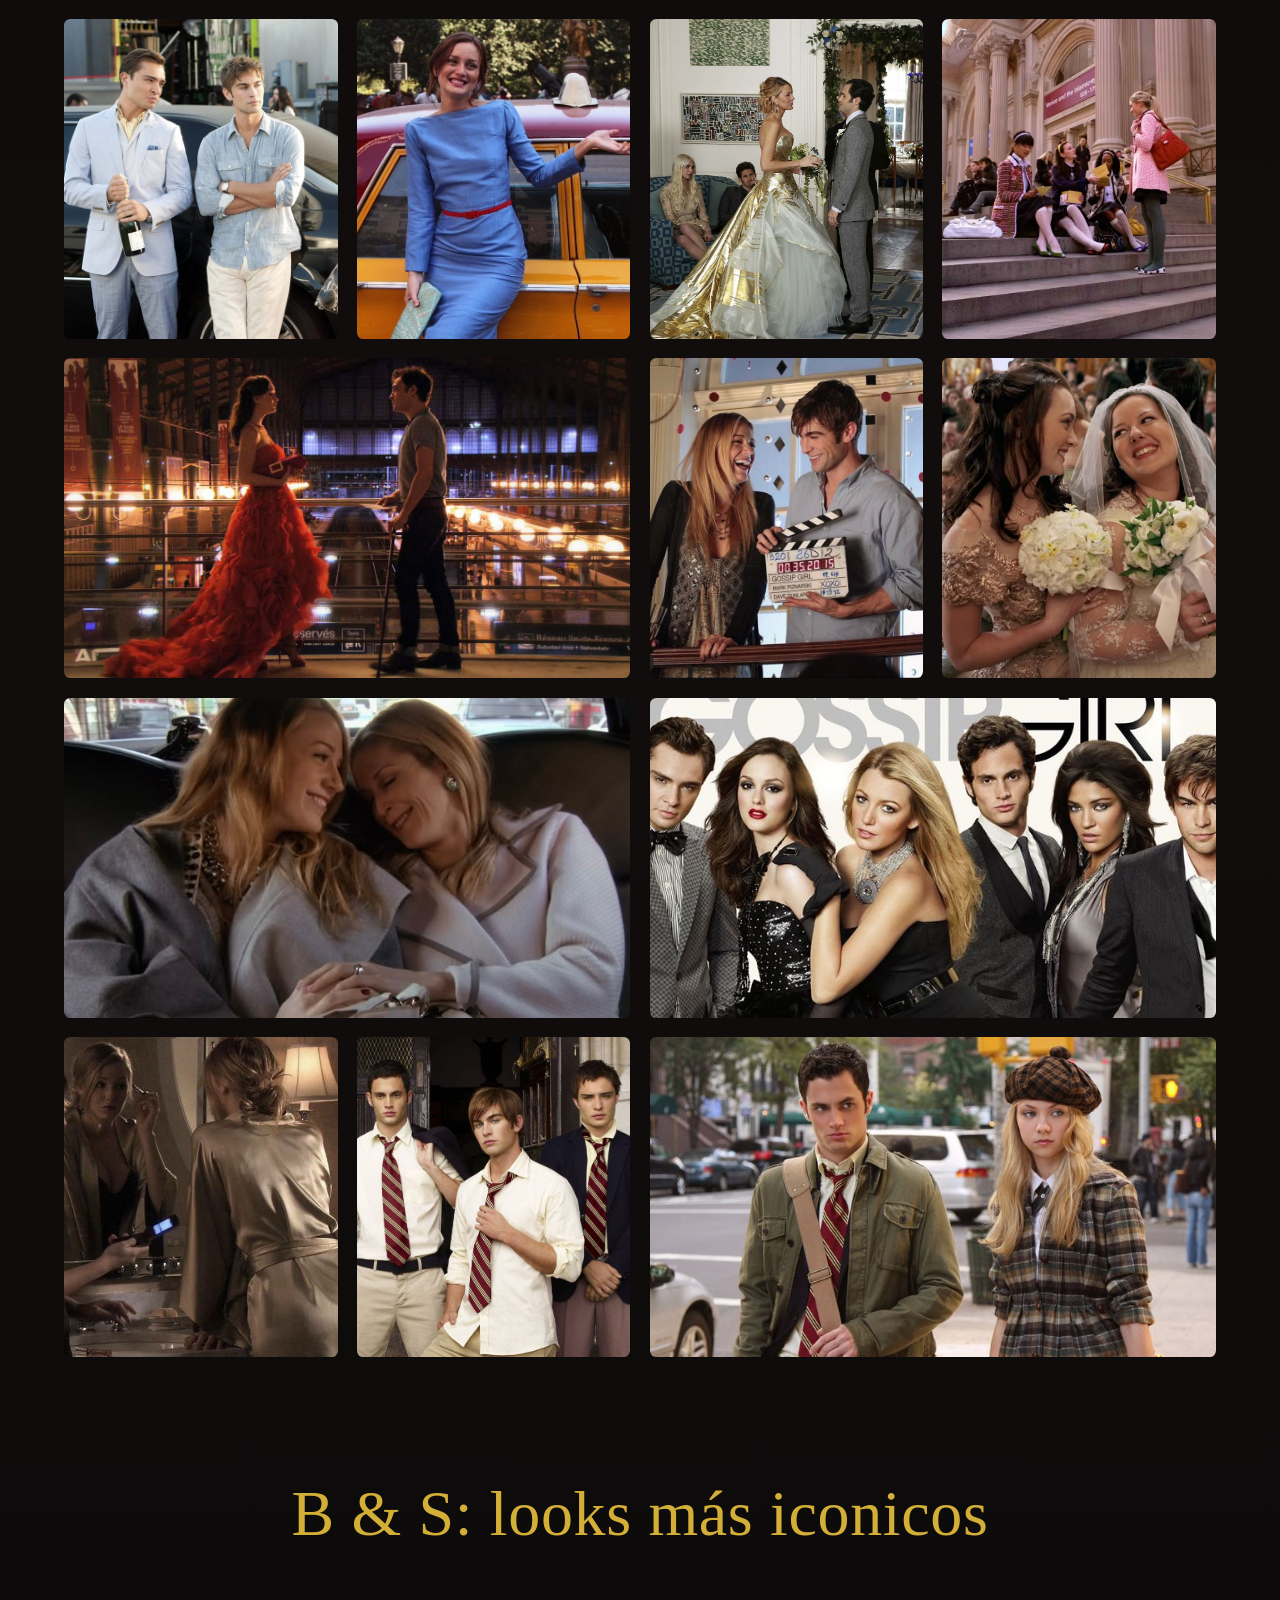
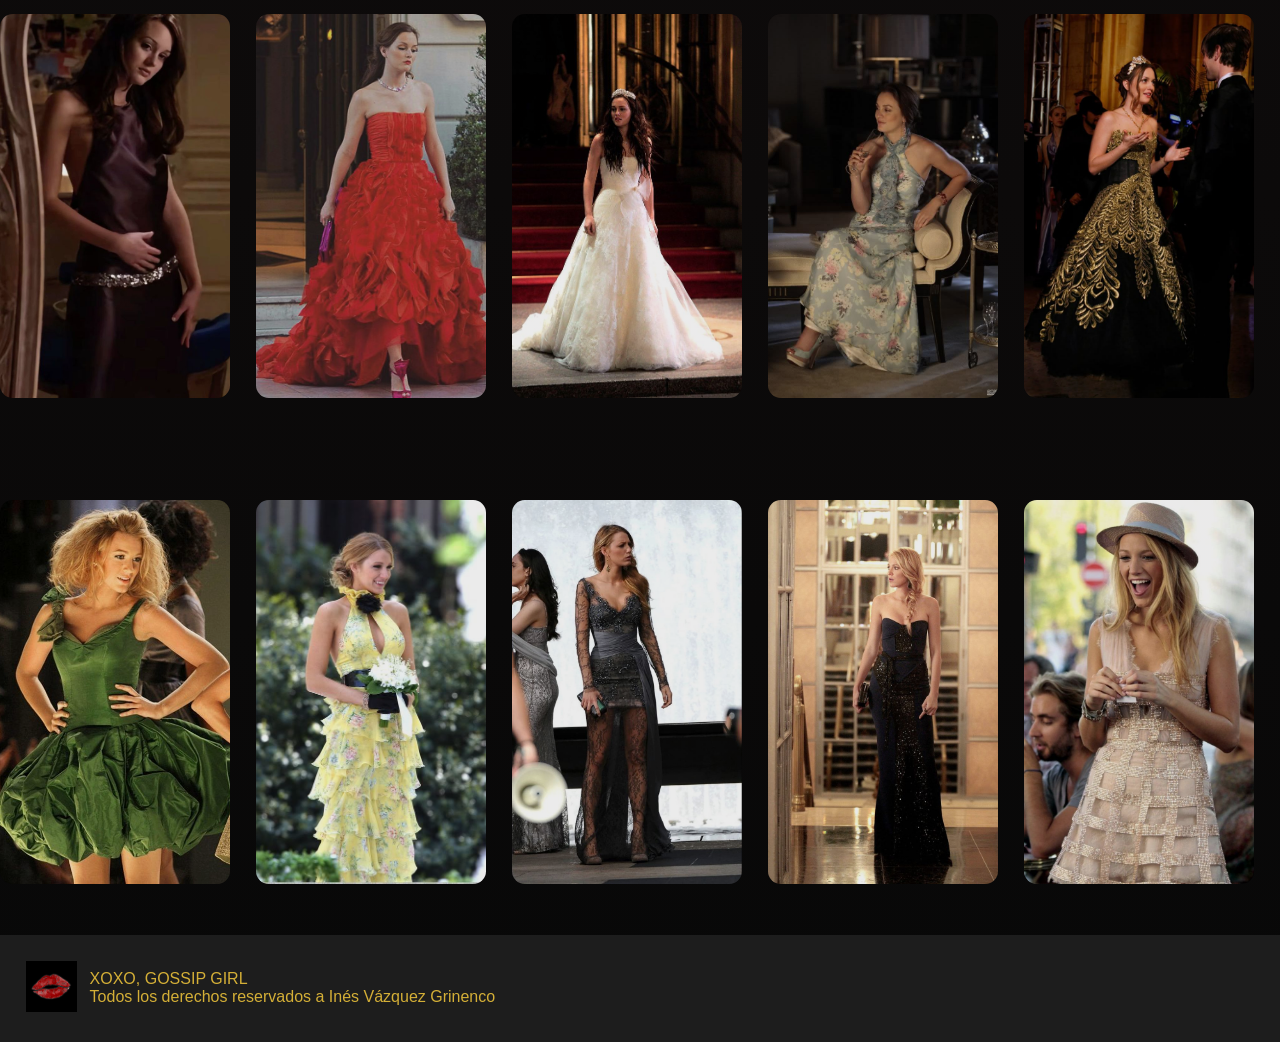
<file: pages/imagenes.html>
<!DOCTYPE html>
<html lang="es">
<head>
    <meta charset="UTF-8">
    <title>Galeria de imagenes</title>
    <link rel="stylesheet" href="../css/style.css"> 
    <link rel="icon" href="../favicon.ico">
</head>
 <body> 


<nav>
    <div class="logo">
        <a href="../index.html">
          <img src="../logo/logo.png" alt="Gossip Girl Logo">
        </a>
    </div>
    
    <ul>
        <li><a href="../index.html">HOME</a></li>
        <li><a href="personajes.html">PERSONAJES</a></li>
        <li><a href="imagenes.html">GALERÍA</a></li>
        <li><a href="episodios.html">EPISODIOS</a></li>
        <li><a href="escandalos.html">ESCÁNDALOS</a></li>
        <li><a href="contacto.html">CONTACTO</a></li>
    </ul>
</nav>
    
<div class="titulos">
    <h2>Galeria de imagenes</h2> 
</div>

<section class="galeria">

    <img src="../img/serena y blair.jpeg" class="vertical">
    <img src="../img/juntos.jpeg" class="vertical">
    <img src="../img/jenny2.jpeg" class="vertical">
    <img src="../img/chuck nate serena and blair.jpeg" class="vertical">

    <img src="../img/horizontalbyn.jpeg" class="horizontal">
    <img src="../img/horizontal Chuck & Blair.jpeg" class="horizontal">
   
    <img src="../img/serena2.jpeg" class="vertical">
    <img src="../img/horizontal.temp1.jpeg" class="horizontal">
    <img src="../img/horizonalpromo.jpeg" class="cuadrada" >

    <img src="../img/serena y bliar horizontal.jpeg" class="horizontal">
    <img src="../img/Jenny and Eric.jpeg"  class="vertical">
    <img src="../img/lily.jpeg" class="cuadrada">


    <img src="../img/chuck y nate.jpeg" class="vertical">
    <img src="../img/blair.cuadrada.jpeg" class="vertical">
    <img src="../img/sernena y dan .jpg" class="vertical">   
    <img src="../img/gossip girl wallpaper.jpeg" class="vertical">
   
    <img src="../img/horizontal.jpg" class="horizontal">
    <img src="../img/gossip girl.jpeg" class="cuadrada" >
    <img src="../img/bliarydorota,horizontal.jpeg" class="vertical">

    <img src="../img/Serena and Lily .jpeg" class="horizontal">
    <img src="../img/banner.jpeg" class="horizontal">

    <img src="../img/serena4.jpeg" class="vertical"> 
    <img src="../img/Prim and proper.jpeg" class="cuadrada">
    <img src="../img/the humphrey's.jpeg" class="horizontal">
    


</section>


 <div class="titulos">
    <h2>B & S: looks más iconicos</h2> </div>
    <section class="carousel">
        <div class="carousel-track">
            <img src="../img/b vestido 2.jpeg">
            <img src="../img/b vestido 3.jpeg">
            <img src="../img/b vestido 7.jpeg">
            <img src="../img/b vestido 6.jpeg">
            <img src="../img/b vestido 4.jpeg"> 
            <img src="..//img/b vestido 8.jpeg" >
            <img src="../img/b vestido 10.jpeg" >
            <img src="../img/b-vestido1.jpeg" >
            <img src="../img/blair.cuadrada.jpeg">   
            <img src="../img/b vestido 9.jpeg" > 
        </div>
    </section>

    <section class="carousel">
        <div class="carousel-track">
       
            <img src="..//img/s vestido 2.jpeg">
            <img src="..//img/s vestido 3.jpeg">
            <img src="..//img/s vestido 4.jpeg">     
            <img src="..//img/s vestido 9.jpeg">
            <img src="..//img/s vestido 8.jpeg">     
            <img src="..//img/s vestido 6.jpeg">       
            <img src="..//img/s vestido 7.jpeg">      
            <img src="..//img/s vestido 5.jpeg">
            <img src="..//img/serena and nate2.jpeg">
        </div>
    </section>

    </section>

<footer>

    <section class="footer">

        <div class="footer-left">
            <img src="../img/favicon2.png" alt="Beso Gossip Girl">
        </div>

        <div class="footer-bottom">
            <p>XOXO, GOSSIP GIRL</p>
            <p>Todos los derechos reservados a Inés Vázquez Grinenco</p>
        </div>

    </section>

</footer>

</body>
</file>
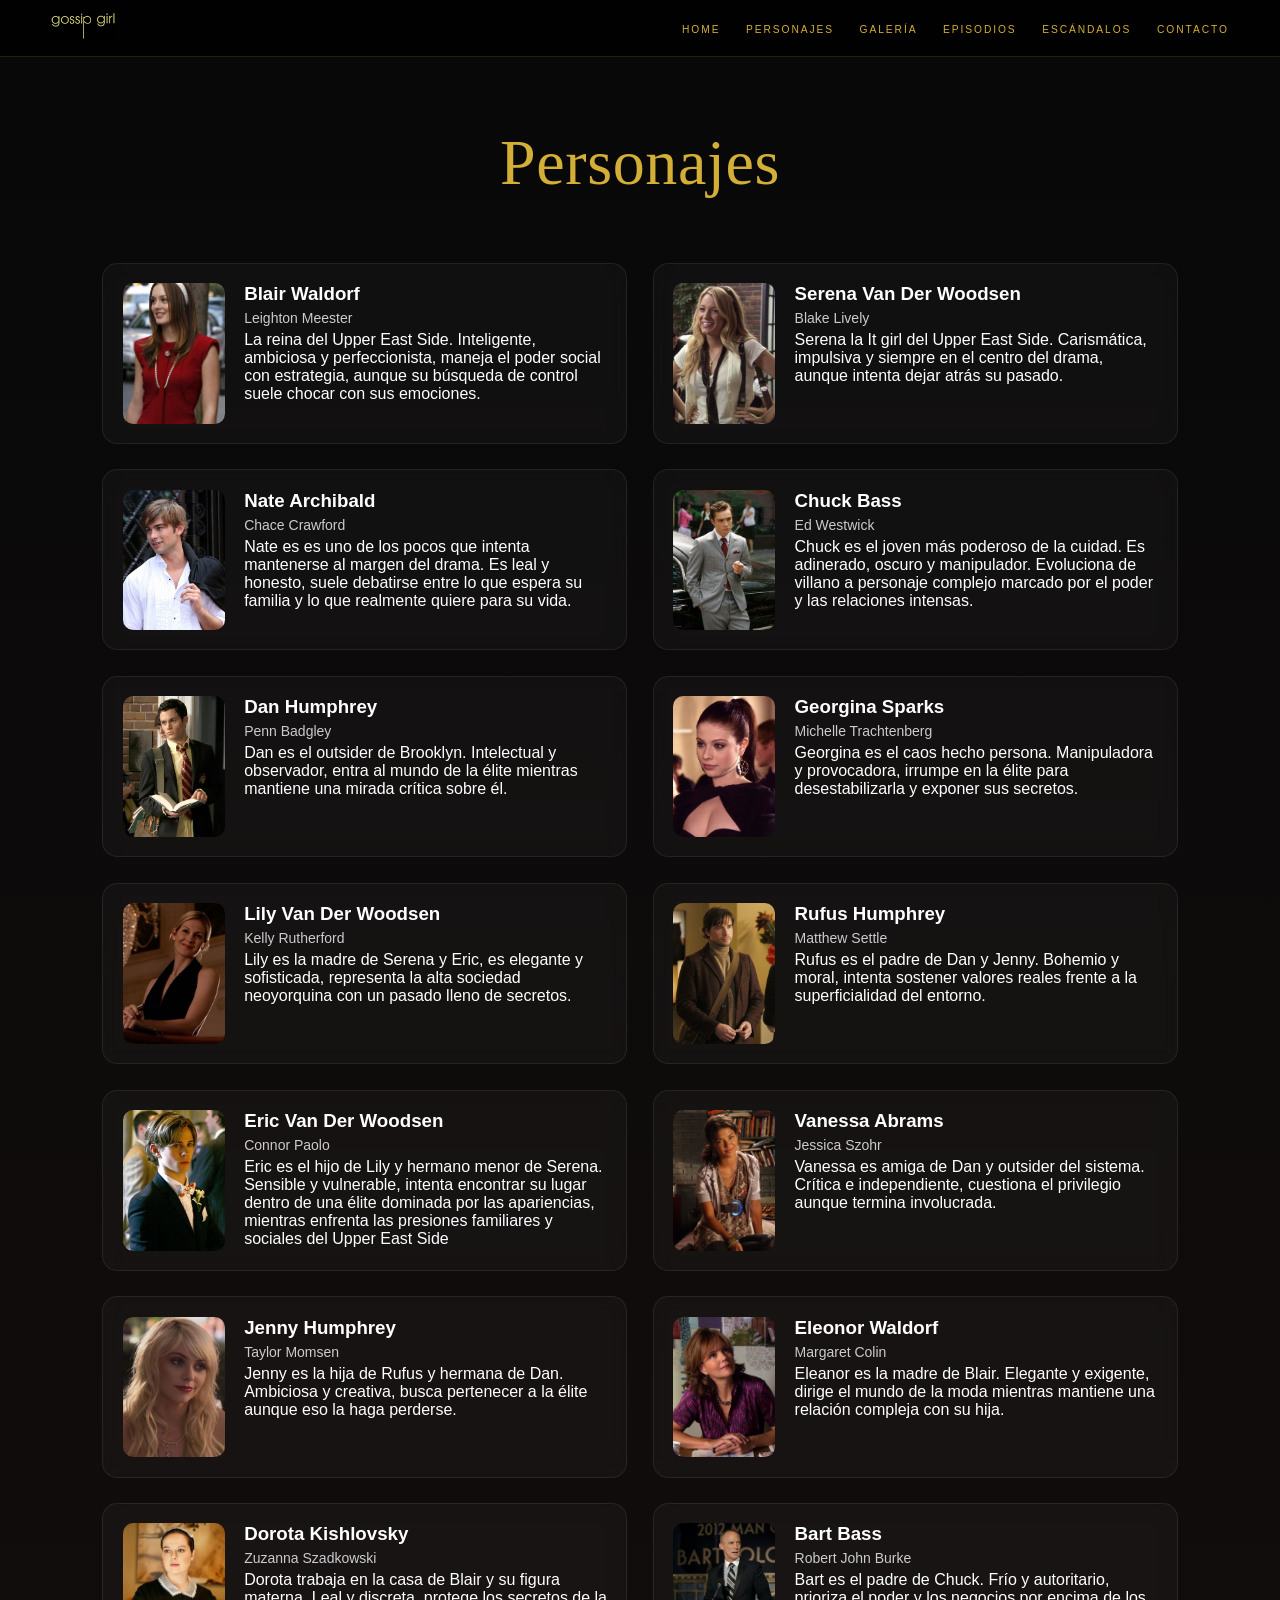
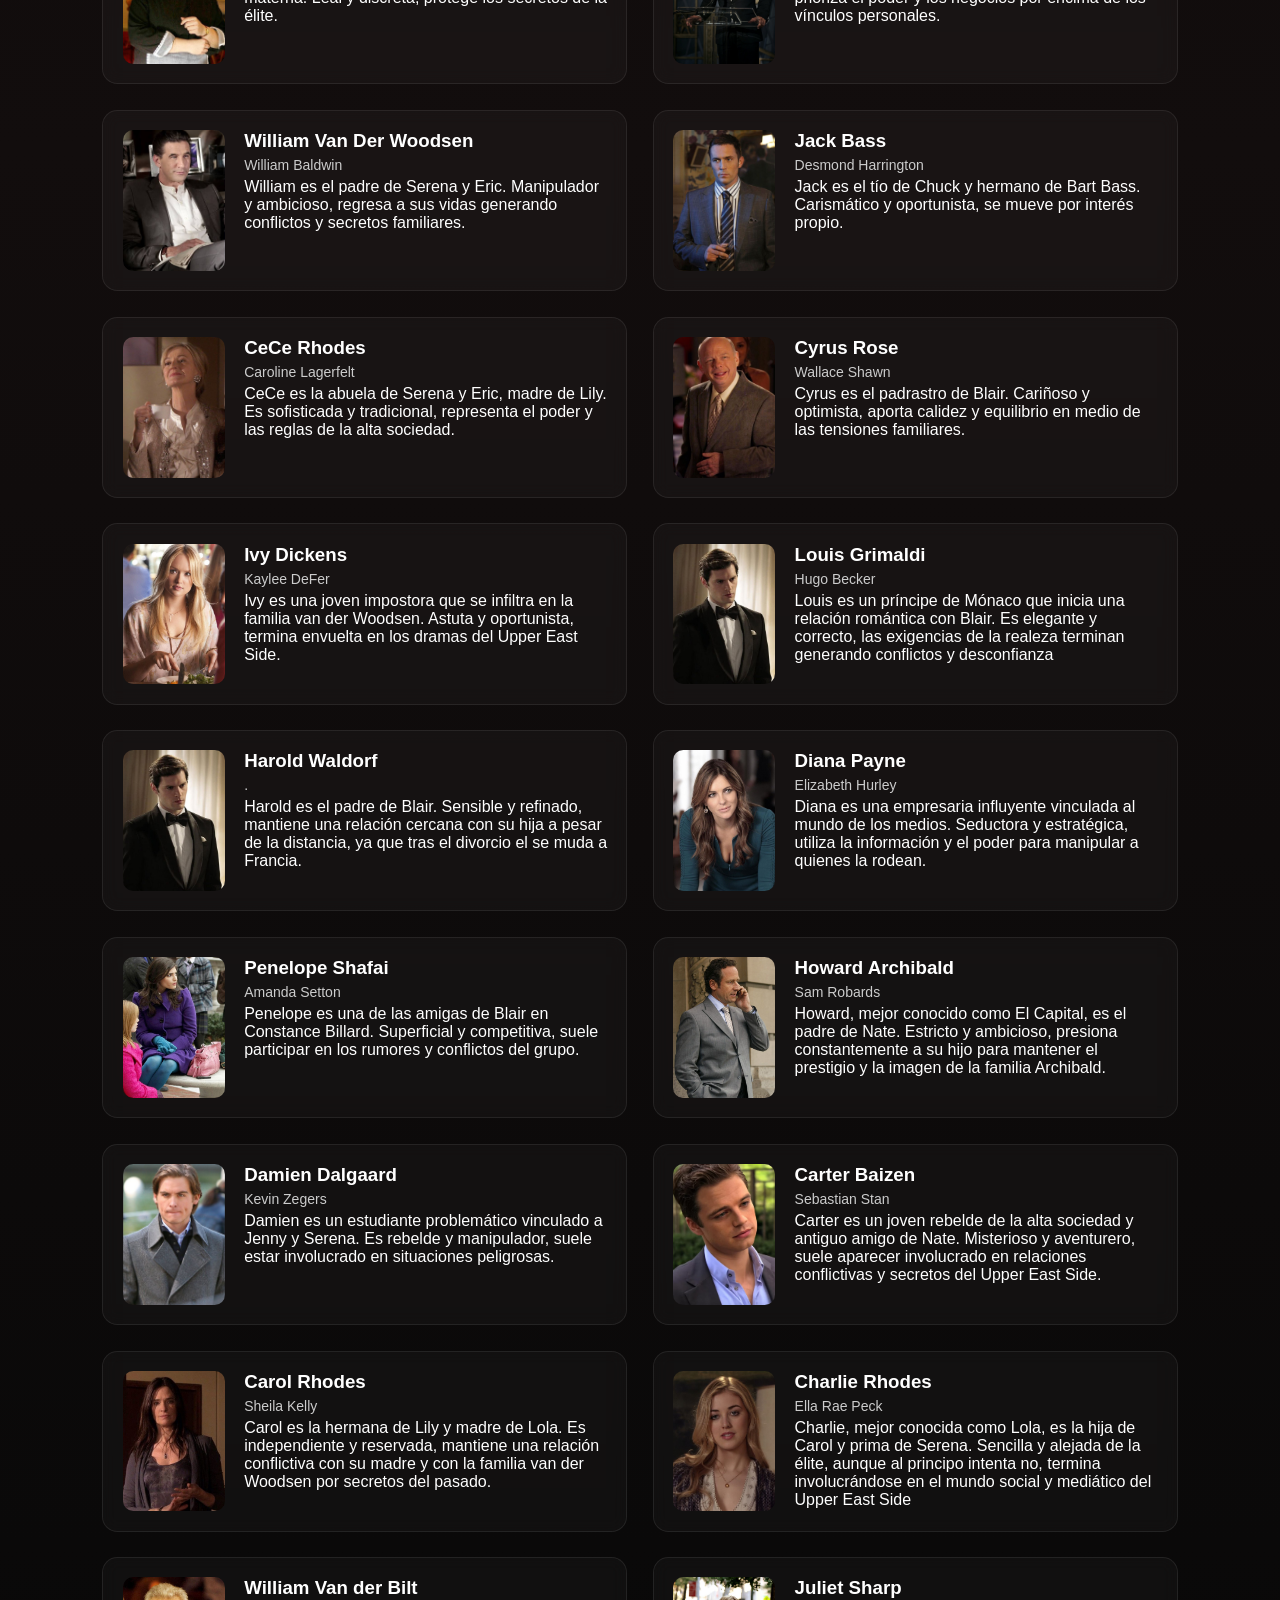
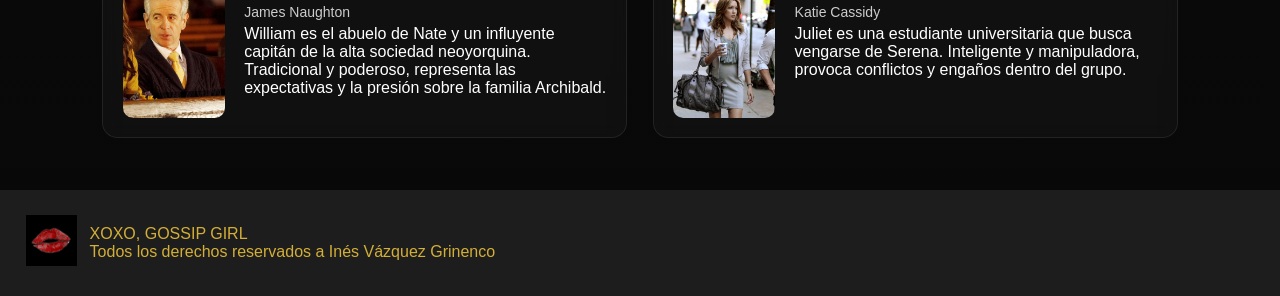
<file: pages/personajes.html>
<!DOCTYPE html>
<html lang="es">
<head>
    <meta charset="UTF-8">
    <title>Personajes</title>
    <link rel="stylesheet" href="../css/style.css">  
    <link rel="icon" href="../favicon.ico">
</head>
<body>

<nav>
    <div class="logo">
        <a href="../index.html">
          <img src="../logo/logo.png" alt="Gossip Girl Logo">
        </a>
    </div>
    
    <ul>
        <li><a href="../index.html">HOME</a></li>
        <li><a href="personajes.html">PERSONAJES</a></li>
        <li><a href="imagenes.html">GALERÍA</a></li>
        <li><a href="episodios.html">EPISODIOS</a></li>
        <li><a href="escandalos.html">ESCÁNDALOS</a></li>
        <li><a href="contacto.html">CONTACTO</a></li>
    </ul>
</nav>

<div class="titulos">
    <h2>Personajes</h2>
</div>

<section class="personsjesde">
    <div class="cuadro">
        <img src="../img/blair waldorf.jpeg">
             <div>
                <h3>Blair Waldorf</h3>
                 <p class="actor">Leighton Meester</p>
                <p>La reina del Upper East Side. Inteligente, ambiciosa y perfeccionista, maneja el poder social con estrategia, aunque su búsqueda de control suele chocar con sus emociones.</p>             </div>
    </div>
 
    <div class="cuadro">
        <img src="../img/serena.jpeg"> 
            <div>
                 <h3>Serena Van Der Woodsen</h3>
                 <p class="actor">Blake Lively</p>
                 <p>Serena la It girl del Upper East Side. Carismática, impulsiva y siempre en el centro del drama, aunque intenta dejar atrás su pasado.</p>
            </div>
    </div>
    
    <div class="cuadro">
        <img src="../img/Chace Crawford.jpeg">
            <div>
                <h3>Nate Archibald</h3>
                <p class="actor">Chace Crawford</p>
                <p>Nate es es uno de los pocos que intenta mantenerse al margen del drama. Es leal y honesto, suele debatirse entre lo que espera su familia y lo que realmente quiere para su vida.</p>
            </div>
    </div>

    <div class="cuadro">
        <img src="../img/Chuck Bass.jpeg">
            <div>
                <h3>Chuck Bass</h3>
                <p class="actor">Ed Westwick</p>
                <p>Chuck es el joven más poderoso de la cuidad. Es adinerado, oscuro y manipulador. Evoluciona de villano a personaje complejo marcado por el poder y las relaciones intensas.</p>
            </div>
    </div>

    <div class="cuadro">
        <img src="../img/Dan.jpeg">
             <div>
                 <h3>Dan Humphrey</h3>
                 <p class="actor">Penn Badgley</p>
                <p>Dan es el outsider de Brooklyn. Intelectual y observador, entra al mundo de la élite mientras mantiene una mirada crítica sobre él. </p>
            </div>
    </div>

   <div class="cuadro">
        <img src="../img/georgina.jpeg">
             <div>
                 <h3>Georgina Sparks</h3>
                 <p class="actor">Michelle Trachtenberg</p>
                <p> Georgina es el caos hecho persona. Manipuladora y provocadora, irrumpe en la élite para desestabilizarla y exponer sus secretos. </p>
            </div>
    </div>

    <div class="cuadro">
        <img src="../img/Lily van der Woodsen - Gossip girl.jpeg">
             <div>
                 <h3>Lily Van Der Woodsen</h3>
                 <p class="actor">Kelly Rutherford</p>
                <p> Lily es la madre de Serena y Eric, es elegante y sofisticada, representa la alta sociedad neoyorquina con un pasado lleno de secretos.</p>
            </div>
    </div>

    <div class="cuadro">
        <img src="../img/rufus.jpg">
             <div>
                 <h3>Rufus Humphrey</h3>
                 <p class="actor">Matthew Settle</p>
                <p> Rufus es el padre de Dan y Jenny. Bohemio y moral, intenta sostener valores reales frente a la superficialidad del entorno.</p>
            </div>
    </div>

    <div class="cuadro">
        <img src="../img/Eric van der Woodsen.jpeg">
             <div>
                 <h3>Eric Van Der Woodsen</h3>
                 <p class="actor">Connor Paolo</p>
                 <p> Eric es el hijo de Lily y hermano menor de Serena. Sensible y vulnerable, intenta encontrar su lugar dentro de una élite dominada por las apariencias, mientras enfrenta las presiones familiares y sociales del Upper East Side</p>
             </div>
    </div>

    <div class="cuadro">
        <img src="../img/ Vanessa Abrams.jpeg">
             <div>
                 <h3>Vanessa Abrams</h3>
                 <p class="actor">Jessica Szohr</p>
                <p>Vanessa es amiga de Dan y outsider del sistema. Crítica e independiente, cuestiona el privilegio aunque termina involucrada. </p>
             </div>
    </div>
    

    <div class="cuadro">
        <img src="../img/jenny humphrey .jpeg">
             <div>
                 <h3>Jenny Humphrey</h3>
                 <p class="actor">Taylor Momsen</p>
                <p> Jenny es la hija de Rufus y hermana de Dan. Ambiciosa y creativa, busca pertenecer a la élite aunque eso la haga perderse.</p>
             </div>
    </div>

        <div class="cuadro">
        <img src="../img/Eleanor Waldorf.jpeg">
             <div>
                 <h3>Eleonor Waldorf</h3>
                 <p class="actor">Margaret Colin</p>
                <p> Eleanor es la madre de Blair. Elegante y exigente, dirige el mundo de la moda mientras mantiene una relación compleja con su hija.</p>
             </div>
    </div>

    <div class="cuadro">
        <img src="../img/dorota.jpg">
             <div>
                 <h3>Dorota Kishlovsky</h3>
                 <p class="actor">Zuzanna Szadkowski</p>
                <p> Dorota trabaja en la casa de Blair y su figura materna. Leal y discreta, protege los secretos de la élite.</p>
             </div>
    </div>

 <div class="cuadro">
        <img src="../img/Bart Bass.jpeg">
             <div>
                 <h3>Bart Bass</h3>
                 <p class="actor">Robert John Burke</p>
               <p> Bart es el padre de Chuck. Frío y autoritario, prioriza el poder y los negocios por encima de los vínculos personales.</p>
             </div>
</div>

 <div class="cuadro">
        <img src="../img/william van der woodsen - Gossip Girl.jpeg">
             <div>
                 <h3>William Van Der Woodsen</h3>
                 <p class="actor">William Baldwin</p>
                <p> William es el padre de Serena y Eric. Manipulador y ambicioso, regresa a sus vidas generando conflictos y secretos familiares.</p>             </div>
</div>


<div class="cuadro">
        <img src="../img/jack.jpg">
             <div>
                 <h3>Jack Bass</h3>
                 <p class="actor">Desmond Harrington</p>
                <p> Jack es el tío de Chuck y hermano de Bart Bass. Carismático y oportunista, se mueve por interés propio. </p>
             </div>
 </div>
  
</div>
    <div class="cuadro">
        <img src="../img/cece.jpg">
             <div>
                 <h3>CeCe Rhodes</h3>
                 <p class="actor">Caroline Lagerfelt</p>
                 <p> CeCe es la abuela de Serena y Eric, madre de Lily. Es sofisticada y tradicional, representa el poder y las reglas de la alta sociedad.</p>
             </div>
</div>

  <div class="cuadro">
        <img src="../img/cyrus.jpeg">
             <div>
                 <h3>Cyrus Rose</h3>
                 <p class="actor">Wallace Shawn</p>
                 <p> Cyrus es el padrastro de Blair. Cariñoso y optimista, aporta calidez y equilibrio en medio de las tensiones familiares.</p>             </div>
  </div>

<div class="cuadro">
        <img src="../img/ivy.jpg">
             <div>
                 <h3>Ivy Dickens</h3>
                 <p class="actor">Kaylee DeFer</p>    
                <p> Ivy es una joven impostora que se infiltra en la familia van der Woodsen. Astuta y oportunista, termina envuelta en los dramas del Upper East Side.</p>             </div>
 </div>

<div class="cuadro">
        <img src="../img/Prince Louis.jpeg">
             <div>
                 <h3>Louis Grimaldi</h3>
                 <p class="actor">Hugo Becker</p>
                <p> Louis es un príncipe de Mónaco que inicia una relación romántica con Blair. Es elegante y correcto, las exigencias de la realeza terminan generando conflictos y desconfianza </p>
             </div>
 </div>

 <div class="cuadro">
        <img src="../img/Prince Louis.jpeg">
             <div>
                 <h3>Harold Waldorf</h3>
                 <p class="actor">.</p>
                 <p> Harold es el padre de Blair. Sensible y refinado, mantiene una relación cercana con su hija a pesar de la distancia, ya que tras el divorcio el se muda a Francia.</p>
             </div>
 </div>

 <div class="cuadro">
        <img src="../img/Diana Payne.jpeg">
             <div>
                 <h3>Diana Payne</h3>
                 <p class="actor">Elizabeth Hurley</p>
                <p>Diana es una empresaria influyente vinculada al mundo de los medios. Seductora y estratégica, utiliza la información y el poder para manipular a quienes la rodean.</p>
             </div>
 </div>

 <div class="cuadro">
        <img src="../img/Penelope Shafai.jpeg">
             <div>
                 <h3> Penelope Shafai </h3>
                 <p class="actor">Amanda Setton</p>
                <p>Penelope es una de las amigas de Blair en Constance Billard. Superficial y competitiva, suele participar en los rumores y conflictos del grupo. </p>
             </div>
 </div>   
 
 <div class="cuadro">
        <img src="../img/Howard 'The Captain' Archibald .jpeg">
             <div>
                 <h3>Howard Archibald</h3>
                 <p class="actor">Sam Robards</p>
                 <p>Howard, mejor conocido como El Capital, es el padre de Nate. Estricto y ambicioso, presiona constantemente a su hijo para mantener el prestigio y la imagen de la familia Archibald. </p>
             </div>
 </div>   
 
 <div class="cuadro">
        <img src="../img/Damien Dalgaard.jpeg">
             <div>
                 <h3>Damien Dalgaard</h3>
                 <p class="actor">Kevin Zegers</p>
                <p>Damien es un estudiante problemático vinculado a Jenny y Serena. Es rebelde y manipulador, suele estar involucrado en situaciones peligrosas.</p>
             </div>
 </div>

 <div class="cuadro">
        <img src="../img/carter.jpg">
             <div>
                 <h3>Carter Baizen</h3>
                 <p class="actor">Sebastian Stan</p>
                 <p> Carter es un joven rebelde de la alta sociedad y antiguo amigo de Nate. Misterioso y aventurero, suele aparecer involucrado en relaciones conflictivas y secretos del Upper East Side.</p>             
            </div>
 </div>

 <div class="cuadro">
        <img src="../img/Carol Rhodes.jpeg">
             <div>
                 <h3>Carol Rhodes</h3>
                 <p class="actor">Sheila Kelly</p>
                 <p>Carol es la hermana de Lily y madre de Lola. Es independiente y reservada, mantiene una relación conflictiva con su madre y con la familia van der Woodsen por secretos del pasado.</p>             
            </div>
 </div>

  <div class="cuadro">
        <img src="../img/Lola Rhodes - Gossip girl.jpeg">
             <div>
                 <h3>Charlie Rhodes</h3>
                 <p class="actor">Ella Rae Peck</p>
                 <p>Charlie, mejor conocida como Lola, es la hija de Carol y prima de Serena. Sencilla y alejada de la élite, aunque al principo intenta no, termina involucrándose en el mundo social y mediático del Upper East Side </p>             
            </div>
 </div>

  <div class="cuadro">
        <img src="../img/william van der bilt.png">
             <div>
                 <h3>William Van der Bilt</h3>
                 <p class="actor">James Naughton</p>
                 <p> William es el abuelo de Nate y un influyente capitán de la alta sociedad neoyorquina. Tradicional y poderoso, representa las expectativas y la presión sobre la familia Archibald.</p>             
            </div>
 </div>
 
 <div class="cuadro">
        <img src="../img/Juliet Sharp.jpeg">
             <div>
                 <h3>Juliet Sharp</h3>
                 <p class="actor">Katie Cassidy</p>
                 <p>Juliet es una estudiante universitaria que busca vengarse de Serena. Inteligente y manipuladora, provoca conflictos y engaños dentro del grupo.</p>             
            </div>
 </div>


</section>

<footer>

    <section class="footer">

        <div class="footer-left">
            <img src="../img/favicon2.png" alt="Beso Gossip Girl">
        </div>

        <div class="footer-bottom">
            <p>XOXO, GOSSIP GIRL</p>
            <p>Todos los derechos reservados a Inés Vázquez Grinenco</p>
        </div>

    </section>

</footer>

</body>
</file>
<file: css/style.css>
*{
    margin: 0;
    padding: 0;
    box-sizing: border-box;
}

body {
    font-family: 'Poppins', sans-serif;
    background: linear-gradient(
        to bottom,
        #080808,
        #120d0d,
        #080808
    );
    color: white;
    text-align: center;
    overflow-x: hidden;
    min-height: 100vh;
    display: flex;
    flex-direction: column;
}
@import url('https://fonts.googleapis.com/css2?family=Cormorant+Garamond:wght@300;400;500;600&display=swap');
@import url('https://fonts.googleapis.com/css2?family=Playfair+Display:wght@400;700&family=Poppins:wght@300;400;500;600&display=swap');
/* NAV */
nav {
    width: 100%;
    display: flex;
    justify-content: space-between;
    align-items: center;
    padding: 1% 4%;
    background: rgba(0,0,0,0.85);
    backdrop-filter: blur(10px);
    position: sticky;
    top: 0;
    z-index: 1000;
    border-bottom: 1px solid rgba(255,215,0,0.15);
}

/* LOGO */
.logo img {
    width: 5vw;
    min-width: 55px;
    max-width: 80px;
    height: auto;
    object-fit: contain;
}
/* INTRO */
.intro,
.ny-section{
    width: 100%;
    min-height: auto;
    display: flex;
    align-items: center;
    justify-content: center;
    gap: 0,5%;
    padding: 3% 2%;
    border-bottom: 1px solid rgba(212, 175, 55, 0.4);
}
.intro-texto{


    width: 45%;
    text-align: left;
}
.intro-texto p{
    width: 80%;
    color: rgba(255,255,255,0.72);
    font-size: 1.1vw;
    line-height: 190%;

}

.ny-section{
    width: 100%;
    min-height: auto;
    display: flex;
    background: transparent;
    border-bottom: 1px solid rgba(212, 175, 55, 0.4);
}

.intro-img img,
.ny-img img{
    width: 100%;
    height: 38vw;
    object-fit: cover;
    border-radius: 0.5vw;
    opacity: 0.92;
}
.intro-img,
.ny-img
{
  width: 45%;  
}

.intro-img img,
.ny-img img{
    width: 100%;

    aspect-ratio: 4 / 3;

    object-fit: cover;
    object-position: top;

    border-radius: 0.5vw;
    opacity: 0.92;
}
/* DERECHA */
.ny-text{
    width: 45%;
    color: white;
    display: flex;
    flex-direction: column;
    justify-content: center;
    align-items: flex-start;
    text-align: left;
    padding: 6%;
}

/* TITULO */
.intro-texto h2,
.ny-text h2{
    font-family: 'Cormorant Garamond', serif;
    font-size: 5vw;
    font-weight: 300;
    color: #d4af37;
    line-height: 0.9;
    margin-bottom: 4%;
    width: 80%;
}
/* SUBTITULO */
.ny-text h3{
    font-size: 1rem;
    letter-spacing: 4px;
    margin-bottom: 2%;
    color: #d4af37;
}

/* TEXTO */
.ny-text p{
    width: 70%;
    text-align: left;
    font-size: 1rem;
    line-height: 1.8;
    color: rgba(255,255,255,0.75);
        width: 80%;
    color: rgba(255,255,255,0.72);
    font-size: 1.1vw;
    line-height: 190%;
}

/* videos de episodios*/
.video-container {
    width: 85%;      
    max-width: 450px; 
    margin: 0 auto;
}

.video-container iframe {
    width: 100%;
    aspect-ratio: 16 / 9; 
    height: auto !important;
    border-radius: 0.5vw;
    display: block;
}

/* BOTON */
.ny-text a,
.intro-texto a {
    width: fit-content;
    padding: 0.7rem 1.8rem;
    border: 1px solid white;
    border-radius: 4px;
    color: white;
    text-decoration: none;
    transition: 0.3s;
  align-items: left;
}

.ny-text a:hover{
    background: white;
    color: black;
}



/* MENU */
nav ul {
    display: flex;
    gap: 2vw;

    list-style: none;
}

nav a {
    color: #d4af37;
    text-decoration: none;
    font-size: 0.8vw;
    letter-spacing: 0.15vw;
    transition: 0.3s;
}

nav a:hover {
    color: white;
}

/* HEADER */
header {
    height: 65vh;
    background:
    linear-gradient(
    rgba(0,0,0,0.35),
    rgba(0,0,0,0.55)
    ),
    url(../img/nyc.noche.png);
    background-size: cover;
    background-position: center;
    display: flex;
    justify-content: center;
    align-items: center;
}
.hero-logo{
    width: 40vw;
    height: auto;
    object-fit: contain;
    opacity: 0.95;
}
header p {
    margin-top: 10px;
    color: white;
}

/* TITULOS */
.titulos h2{
    font-family: 'Cormorant Garamond', serif;
    font-size: 5vw;
    font-weight: 300;
    color: #d4af37;
    line-height: 0.9;
    letter-spacing: 0.05vw;
}

.titulos {
    text-align: center;
    margin: 20px 0;
    grid-column: 1 / -1;
    width: 100%;
    margin-top: 6%;
}

/* HOME */
.home {
    display: grid;
    grid-template-columns: 1fr 1fr;
    gap: 20px;
    max-width: 600px;
    margin: 40px auto;
}
.home img {
    width: 100%;
    height: 300px;
    object-fit: cover;
    border: 1px solid #333;
}

/* CUADROS (personajes, episodios, etc) */
.personsjesde{
    width: 100%;
    display: grid;
    grid-template-columns: 1fr 1fr;
    gap: 2vw;
    padding: 4% 8%;
}
.cuadro{
    width: 100%;
    display: flex;
    gap: 1.5vw;
    padding: 1.5vw;
    background: rgba(255,255,255,0.03);
    border: 1px solid rgba(255,255,255,0.08);
    border-radius: 1.2vw;
    backdrop-filter: blur(8px);
    text-align: left;
    transition: 0.4s;
}
.cuadro img{
    width: 8vw;
    height: 11vw;
    object-fit: cover;
    border-radius: 0.8vw;
    flex-shrink: 0;
}
.actor {
    font-size: 14px;
    color: #ccc;
    margin: 5px 0;
}
.cuadro:hover{
    transform: translateY(-4px);
    border-color: rgba(212,175,55,0.4);
    background: rgba(255,255,255,0.05);
}
/* BOTONES */
section a {
    display: inline-block;
    margin: 10px;
    padding: 10px 20px;
    border: 1px solid gold;
    text-decoration: none;
    color: gold;
}
section a:hover {
    background-color: gold;
    color: black;
}
/* MINI HOME */

/* MINI HOME */

.mini-home{
    width: 85%;
    margin: 6% auto;

    display: flex;
    gap: 1vw;
}

.mini-card{
    width: 25%;

    position: relative;

    overflow: hidden;
    border-radius: 0.5vw;

    color: white;
    text-decoration: none;
}

.mini-card img{
    width: 100%;
    height: 420px;

    object-fit: cover;
}

.mini-info{
    position: absolute;

    bottom: 0;

    padding: 8%;

    background: linear-gradient(
        transparent,
        rgba(0,0,0,0.85)
    );
}

.mini-info h2{
    font-size: 2vw;
    margin-bottom: 4%;
}

.mini-info p{
    font-size: 0.8vw;
    line-height: 150%;
}


/* FORMULARIO */
form {
    max-width: 550px;
    width: 35%;
    margin: 40px auto;
    display: flex;
    flex-direction: column;
    gap: 18px;
    background: rgba(255,255,255,0.03);
    padding: 3%;
    padding: 1vw 1.2vw;
    border-radius: 1.2vw;
    backdrop-filter: blur(8px);
}

input,
textarea{
    padding: 1vw 1.2vw;
    border: none;
    border-radius: 0.8vw;
    font-family: inherit;
    background: rgba(255,255,255,0.96);
    color: black;
    transition: 0.3s;
}
button{
    padding: 1vw;
    background-color: #d4af37;
    color: black;
    border: none;
    border-radius: 0.8vw;
    cursor: pointer;
    transition: 0.3s;
}
button:hover{
    opacity: 0.85;
    transform: translateY(-2px);
}
/* EXPLORAR */

.explorar{
    display: flex;
    justify-content: center;
    flex-wrap: wrap;
    gap: 2vw;
    margin: 5% 0;
 
}

/* EPISODIOS */
.episodios {
    display: flex;
    flex-direction: column;
    align-items: center;
    gap: 20px;
}
.episodios .cuadro {
    width: 50%;
    max-width: 400px;
}
.ny-img iframe {
    width: 80%; 
    aspect-ratio: 16 / 9; 
    height: auto; 
    border-radius: 0.5vw;
    opacity: 0.92;
    box-shadow: 0 0 30px rgba(0,0,0,0.35);
}

/* ESCANDALOS */
.contenedor-envio-escandalo {
    display: flex;
    justify-content: center;
    margin: 40px auto;
}
.caja-envio-escandalo {
    width: 100%;
    max-width: 500px;
    padding: 30px;
    border: 1px solid gold;
    background-color: #ffffff;
    text-align: center;
}
.caja-envio-escandalo input {
    width: 100%;
    padding: 10px;
    margin-bottom: 15px;
    border: 1px solid #333;
    background: black;
    color: white;
}
.caja-envio-escandalo button {
    width: 100%;
}

.gossip-layout{
    width: 100%;
    min-height: 90vh;
    display: flex;
    justify-content: space-evenly;
    align-items: center;
    gap: 5%;
    padding: 6%;
    background:
    linear-gradient(
    rgba(0,0,0,0.75),
    rgba(0,0,0,0.85)
    ),
    url(../img/nyc.noche.png);
    background-size: cover;
    background-position: center;
}
.gossip-menu{
    width: 20%;
    text-align: left;
}
.gossip-menu h3{
    font-family: 'Cormorant Garamond', serif;
    font-size: 2.2vw;
    color: #d4af37;
    margin-bottom: 2%;
}
.gossip-box{
    width: 42%;
    background: rgba(255,255,255,0.95);
    padding: 3%;
    border-radius: 1vw;
    color: black;
    text-align: left;
    margin: 0 auto;
}
.gossip-box h4{
    font-size: 1.5vw;
    margin-bottom: 4%;
}
.gossip-box textarea{
    width: 100%;
    height: 15vw;
    resize: none;
    border: none;
    padding: 4%;
    background: #f2f2f2;
    font-family: inherit;
    margin-bottom: 4%;
}
.gossip-box button{
    width: 100%;
    padding: 1vw;
    background: #d4af37;
    color: black;
    border: none;
    cursor: pointer;
    transition: 0.3s;
}
.gossip-box button:hover{
    opacity: 0.8;
}
.xoxo{
    margin-top: 5%;
    font-size: 0.9vw;
    color: #444;
    line-height: 170%;
}
.gossip-profiles{
    width: 15%;
    display: flex;
    flex-direction: column;
    gap: 2vw;
}
.profile{
    display: flex;
    align-items: center;
    gap: 1vw;
}
.profile span{
    color: white;
    font-size: 1vw;
}


/* GALERIA */

.galeria{
    width: 90%;
    margin: auto;
    display: grid;
    grid-template-columns: repeat(4, 1fr);
    gap: 1.5vw;
    padding: 4% 0;
}

.galeria img{
    width: 100%;
    border-radius: 0.5vw;
    transition: 0.4s;
}

.galeria img:hover{
    transform: scale(1.02);
    opacity: 0.9;
}

/* tamaños */

.horizontal{
    grid-column: span 2;
    height: 25vw;
    object-fit: cover;
}

.vertical{
    height: 25vw;
    object-fit: cover;
}

.cuadrada{
    height: 25vw;
    object-fit: cover;
}

/* CAROUSEL */ 

.carousel{
    width: 100%;
    overflow-x: auto;
    overflow-y: hidden;
    padding: 4% 0;
    scroll-behavior: smooth;
}

.carousel-track{
    display: flex;
    gap: 2vw;
    width: max-content;
}

.carousel-track img{
    width: 18vw;
    height: 30vw;
    object-fit: cover;
    border-radius: 1vw;
    flex-shrink: 0;
    opacity: 0.92;
    transition: 0.4s;
}

.carousel-track img:hover{
    transform: scale(1.03);
    opacity: 1;
}

/*escanadalos*/

.feed-escandalos {
    display: grid;
    grid-template-columns: repeat(auto-fill, minmax(300px, 1fr)); /* Crea columnas automáticas */
    gap: 30px; /* Espacio entre las cajas */
    padding: 50px 10%; /* Espacio a los costados */
    justify-items: center;
}

.card-escandalo {
    background-color: white;
    border-radius: 20px; /* Bordes redondeados como tu box principal */
    width: 100%;
    max-width: 350px;
    padding: 20px;
    box-shadow: 0 10px 30px rgba(0,0,0,0.3); /* Sombra para dar profundidad */
    color: #333;
    font-family: 'Helvetica', Arial, sans-serif;
}

.card-escandalo h3 {
    text-align: center;
    font-size: 1.2rem;
    margin-bottom: 15px;
    font-weight: bold;
}

.imagen-contenedor img {
    width: 300px;
    height: 280px;
    display: block;
    object-fit: cover;
    margin-bottom: 15px;
}

.texto-escandalo p {
    font-size: 0.9rem;
    line-height: 1.4;
    margin-bottom: 10px;
}

.firma {
    display: block;
    text-align: right;
    font-weight: bold;
    color: #d4af37; /* El color dorado que usas en el botón */
    font-size: 0.8rem;
    text-transform: uppercase;
}

#seccion-episodios h2 {
    font-size: 2.2vw 
}

/* FOOTER */
footer{

    align-items: center;
    gap: 1vw;
    background-color: rgb(29, 29, 29);
    color: #d4af37;
    padding: 2%;
    text-align: left;
}

/* imagen */
.footer{
    display: flex;
    align-items: center;
    gap: 1vw;
}

.footer img{
    width: 4vw;
}
</file>
